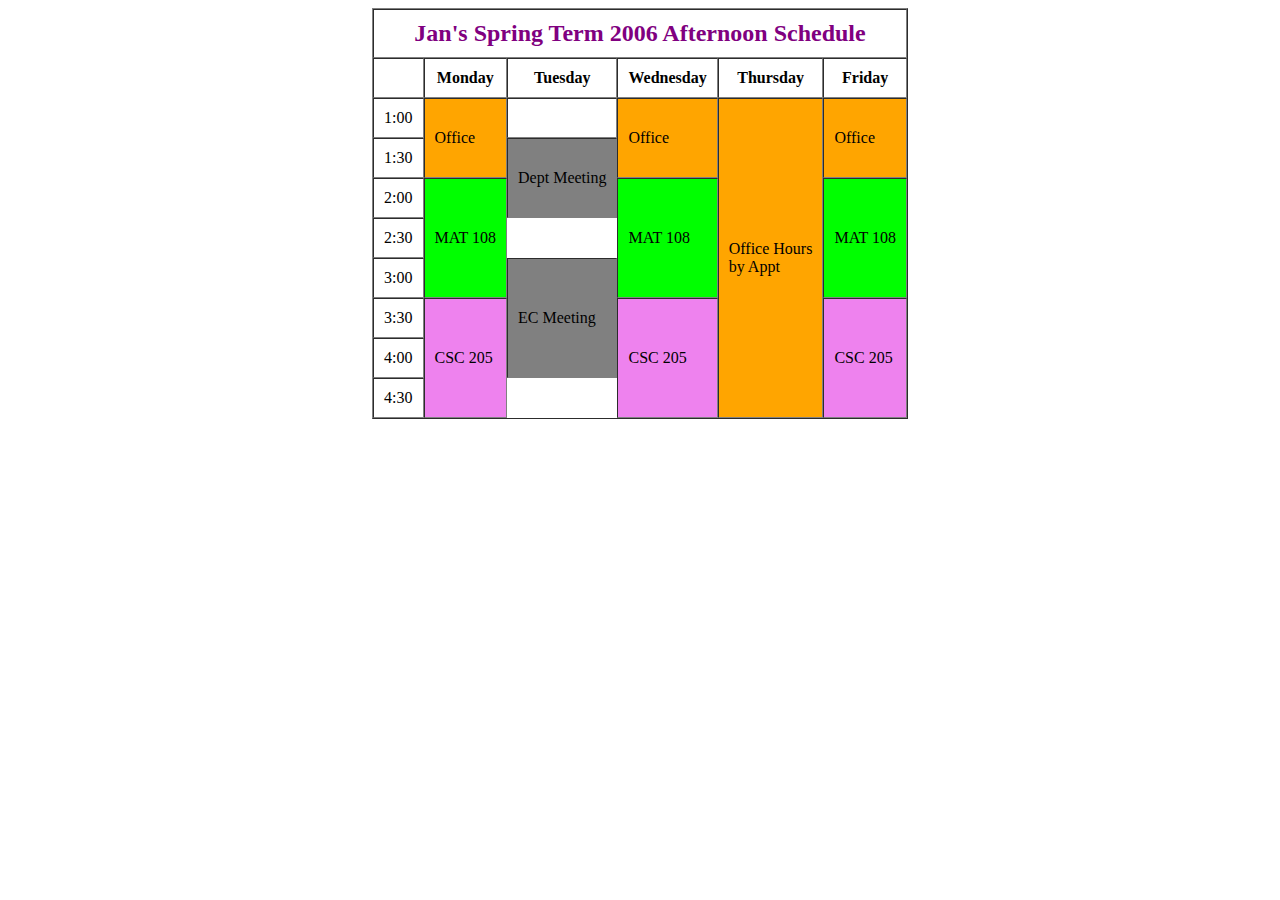
<file: Index.html>
<!DOCTYPE html>
<html>
<head>
    <title>HTML Table Assignment</title>
</head>
<body>

<table border="1" cellspacing="0" cellpadding="10" align="center">
    <tr>
        <th colspan="6" align="center">
            <font color="purple" size="5">Jan's Spring Term 2006 Afternoon Schedule</font>
        </th>
    </tr>
    <tr>
        <th></th>
        <th>Monday</th>
        <th>Tuesday</th>
        <th>Wednesday</th>
        <th>Thursday</th>
        <th>Friday</th>
    </tr>
    <tr>
        <td>1:00</td>
        <td rowspan="2" bgcolor="orange">Office</td>
        <td></td>
        <td rowspan="2" bgcolor="orange">Office</td>
        <td rowspan="8" bgcolor="orange">Office Hours<br>by Appt</td>
        <td rowspan="2" bgcolor="orange">Office</td>
    </tr>
    <tr>
        <td>1:30</td>
        <td rowspan="2" bgcolor="gray">Dept Meeting</td>
    </tr>
    <tr>
        <td>2:00</td>
        <td rowspan="3" bgcolor="lime">MAT 108</td>
        <td rowspan="3" bgcolor="lime">MAT 108</td>
        <td rowspan="3" bgcolor="lime">MAT 108</td>
    </tr>
    <tr>
        <td>2:30</td>
    </tr>
    <tr>
        <td>3:00</td>
        <!-- <td rowspan="2" bgcolor="violet">CSC 205</td> -->
        <td rowspan="3" bgcolor="gray">EC Meeting</td>
        <!-- <td rowspan="2" bgcolor="violet">CSC 205</td> -->
        <!-- <td rowspan="2" bgcolor="violet">CSC 205</td> -->
    </tr>
    <tr>
        <td>3:30</td>
        <td rowspan="3" bgcolor="violet">CSC 205</td>
        <!-- <td rowspan="3" bgcolor="gray">EC Meeting</td> -->
        <td rowspan="3" bgcolor="violet">CSC 205</td>
        <td rowspan="3" bgcolor="violet">CSC 205</td>
    </tr>
    <tr>
        <td>4:00</td>
    </tr>
    <tr>
        <td>4:30</td>
    </tr>
</table>

</body>
</html>
</file>
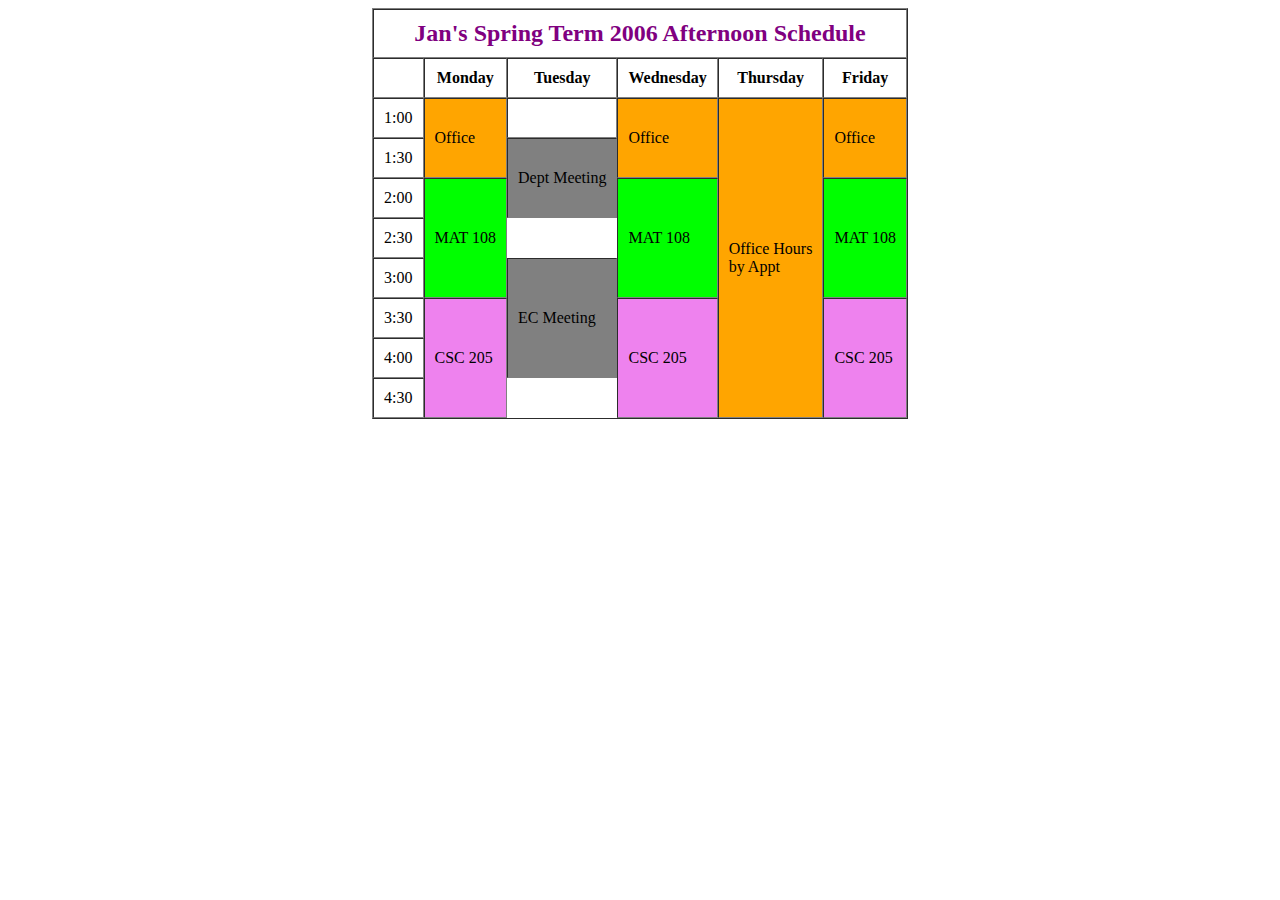
<file: Assignment2-HTML/Index.html>
<!DOCTYPE html>
<html>
<head>
    <title>HTML Table Assignment</title>
</head>
<body>

<table border="1" cellspacing="0" cellpadding="10" align="center">
    <tr>
        <th colspan="6" align="center">
            <font color="purple" size="5">Jan's Spring Term 2006 Afternoon Schedule</font>
        </th>
    </tr>
    <tr>
        <th></th>
        <th>Monday</th>
        <th>Tuesday</th>
        <th>Wednesday</th>
        <th>Thursday</th>
        <th>Friday</th>
    </tr>
    <tr>
        <td>1:00</td>
        <td rowspan="2" bgcolor="orange">Office</td>
        <td></td>
        <td rowspan="2" bgcolor="orange">Office</td>
        <td rowspan="8" bgcolor="orange">Office Hours<br>by Appt</td>
        <td rowspan="2" bgcolor="orange">Office</td>
    </tr>
    <tr>
        <td>1:30</td>
        <td rowspan="2" bgcolor="gray">Dept Meeting</td>
    </tr>
    <tr>
        <td>2:00</td>
        <td rowspan="3" bgcolor="lime">MAT 108</td>
        <td rowspan="3" bgcolor="lime">MAT 108</td>
        <td rowspan="3" bgcolor="lime">MAT 108</td>
    </tr>
    <tr>
        <td>2:30</td>
    </tr>
    <tr>
        <td>3:00</td>
        <!-- <td rowspan="2" bgcolor="violet">CSC 205</td> -->
        <td rowspan="3" bgcolor="gray">EC Meeting</td>
        <!-- <td rowspan="2" bgcolor="violet">CSC 205</td> -->
        <!-- <td rowspan="2" bgcolor="violet">CSC 205</td> -->
    </tr>
    <tr>
        <td>3:30</td>
        <td rowspan="3" bgcolor="violet">CSC 205</td>
        <!-- <td rowspan="3" bgcolor="gray">EC Meeting</td> -->
        <td rowspan="3" bgcolor="violet">CSC 205</td>
        <td rowspan="3" bgcolor="violet">CSC 205</td>
    </tr>
    <tr>
        <td>4:00</td>
    </tr>
    <tr>
        <td>4:30</td>
    </tr>
</table>

</body>
</html>
</file>
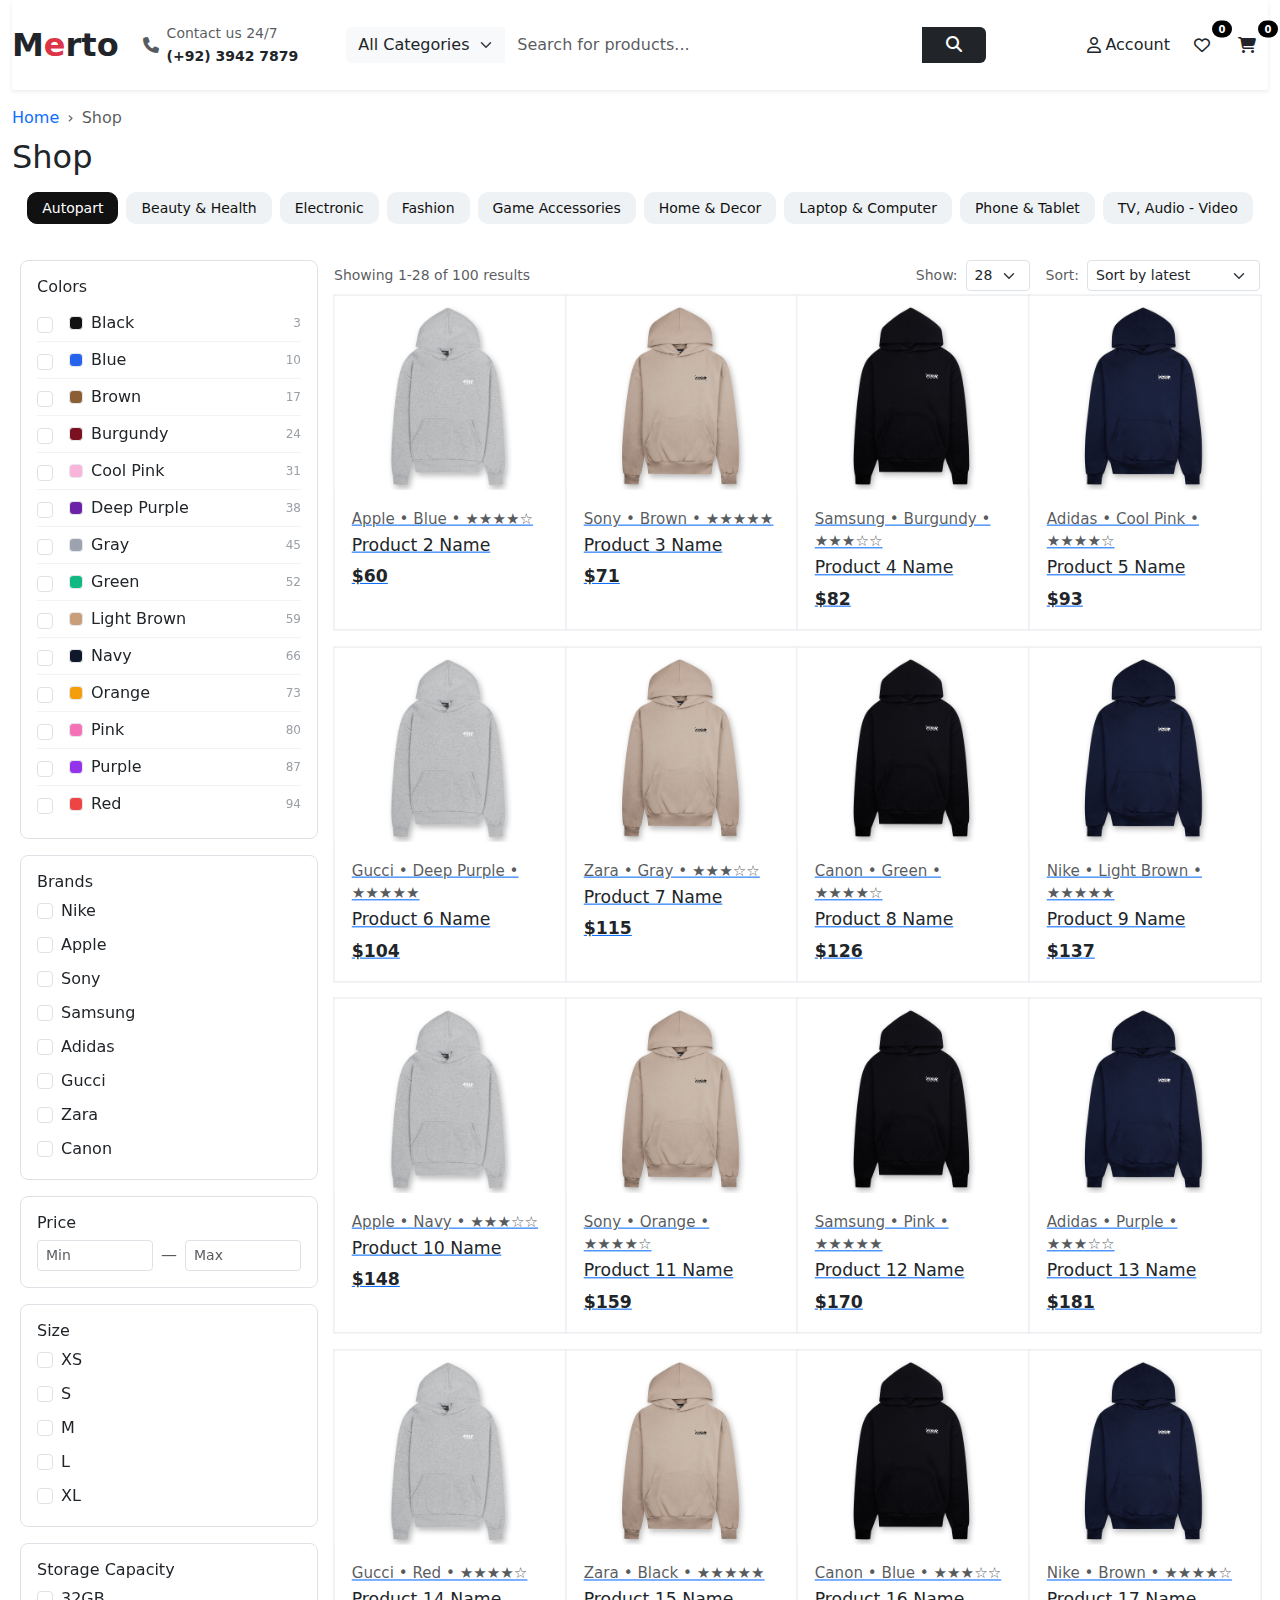
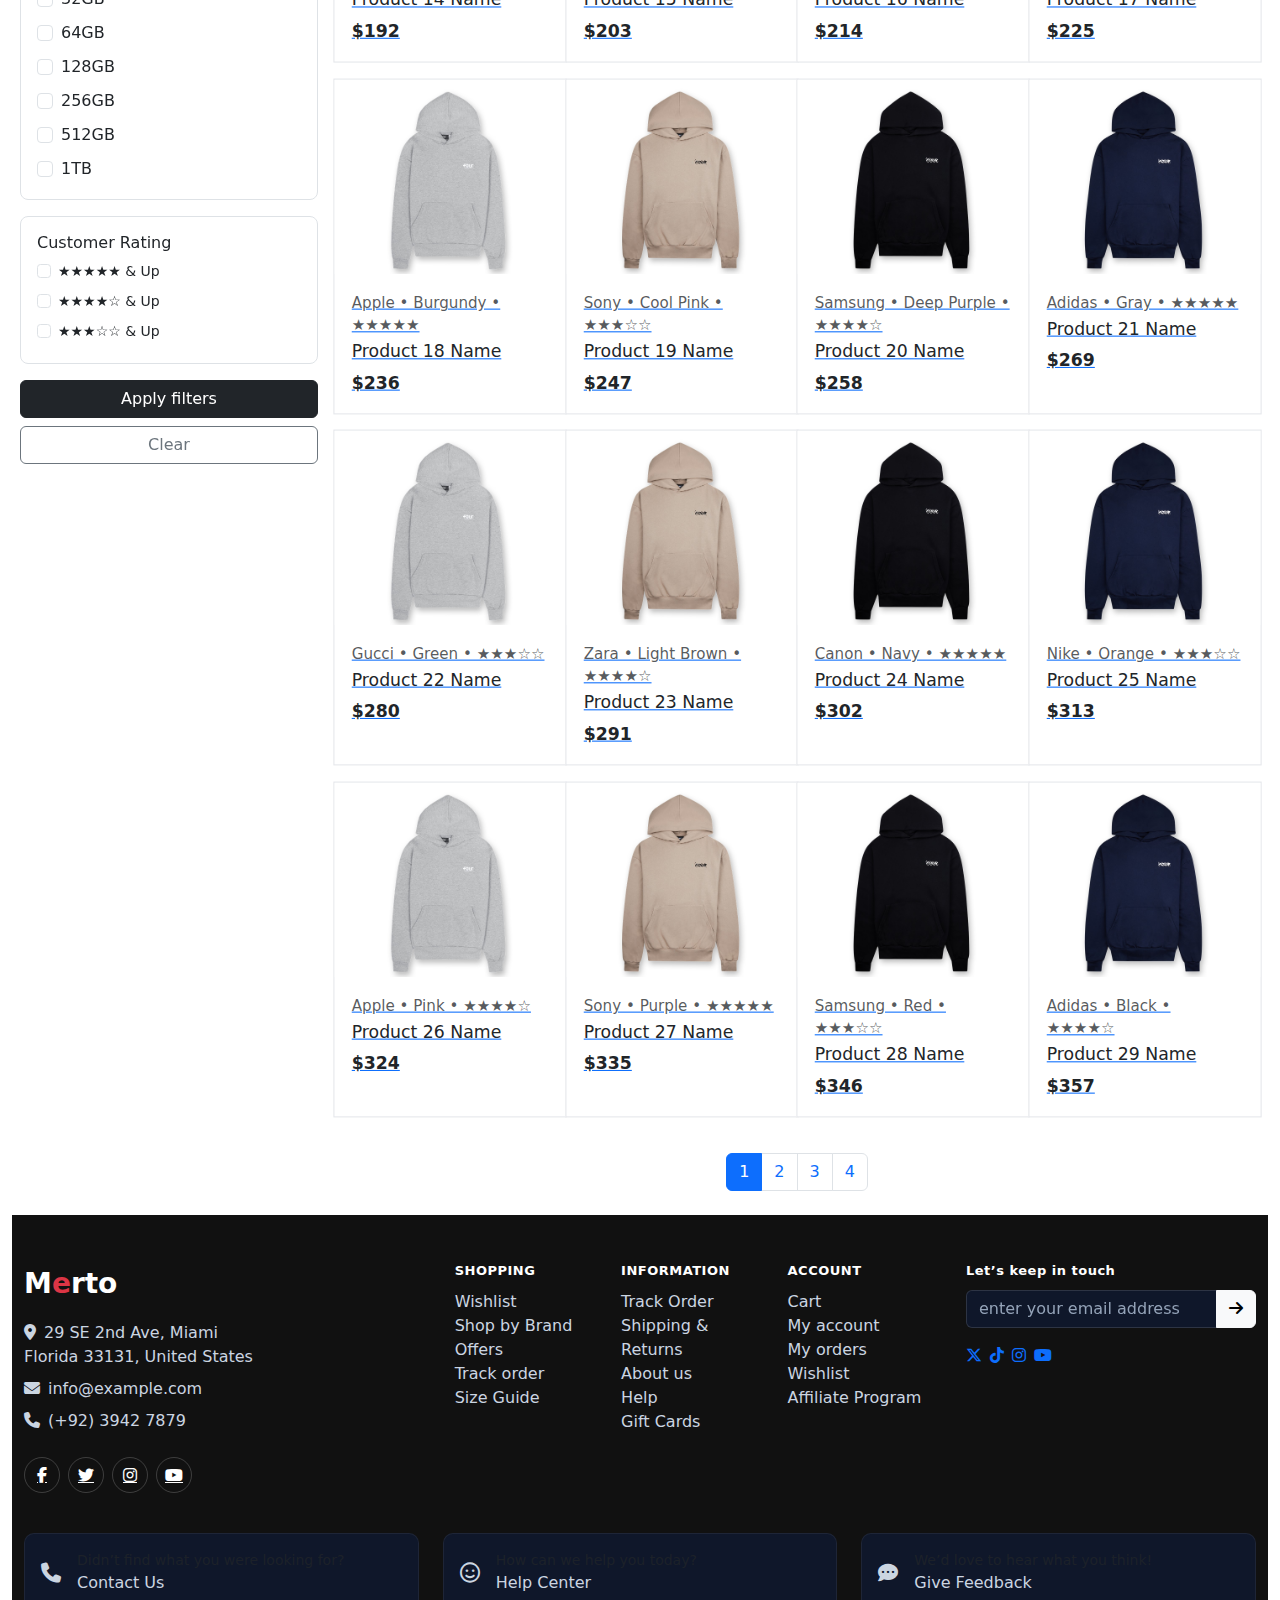
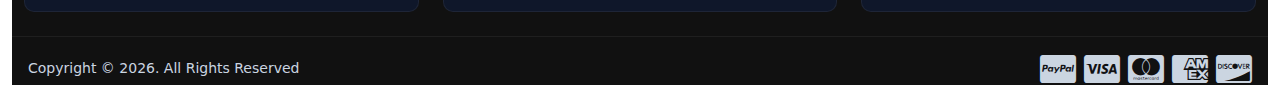
<file: Merto-Project/Shop.html>
<!DOCTYPE html>
<html lang="en">
<head>
    <meta charset="UTF-8">
    <meta name="viewport" content="width=device-width, initial-scale=1.0">
    <title>Merto — Shop</title>
    <link href="https://cdn.jsdelivr.net/npm/bootstrap@5.3.0/dist/css/bootstrap.min.css" rel="stylesheet">
    <link href="https://cdnjs.cloudflare.com/ajax/libs/font-awesome/6.5.0/css/all.min.css" rel="stylesheet">
    <link rel="stylesheet" href="css/Style.css">
    <link rel="preconnect" href="https://images.unsplash.com"/>
    <link rel="preconnect" href="https://picsum.photos"/>
    <style>
        /* Page-local fallback in case global styles change */
        .shop-card img { height: 180px; object-fit: cover; }
        .breadcrumb { --bs-breadcrumb-divider: '›'; }
    </style>
    <meta name="description" content="Shop page with filters and pagination">
</head>
<body>

    <!-- Main Navigation (same as Index) -->
    <nav class="navbar navbar-expand-lg navbar-light bg-white shadow-sm py-3">
        <div class="container">
            <a class="navbar-brand fw-bold fs-2 text-dark me-4" href="Index.html">M<span class="text-danger text-decoration-overline">e</span>rto</a>

            <a href="tel:+923942787" class="text-decoration-none text-dark d-none d-lg-flex align-items-center me-4">
                <i class="fa-solid fa-phone me-2 text-muted"></i>
                <div>
                    <small class="d-block text-muted">Contact us 24/7</small>
                    <small class="fw-bold">(+92) 3942 7879</small>
                </div>
            </a>

            <button class="navbar-toggler border-0" type="button" data-bs-toggle="collapse" data-bs-target="#navbarContent" aria-controls="navbarContent" aria-expanded="false">
                <span class="navbar-toggler-icon"></span>
            </button>

            <div class="collapse navbar-collapse" id="navbarContent">
                <div class="mx-lg-4 my-3 my-lg-0 flex-grow-1" style="max-width: 640px;">
                    <form id="headerSearchForm" class="input-group" role="search">
                        <select class="form-select bg-light border-0" style="max-width: 160px;" id="headerSearchCategory" name="category" aria-label="Select category">
                            <option value="">All Categories</option>
                            <option value="fashion">Fashion</option>
                            <option value="electronics">Electronics</option>
                            <option value="home">Home & Decor</option>
                            <option value="beauty">Beauty</option>
                        </select>
                        <input class="form-control border-0" type="search" id="headerSearchInput" name="q" placeholder="Search for products..." aria-label="Search for products">
                        <button class="btn btn-dark border-0 px-4" type="submit" aria-label="Search">
                            <i class="fa fa-search"></i>
                        </button>
                    </form>
                </div>

                <ul class="navbar-nav ms-auto gap-2 align-items-center">
                    <li class="nav-item">
                        <a href="#" class="nav-link text-dark d-flex align-items-center">
                            <i class="fa-regular fa-user me-1"></i>
                            <span class="d-none d-lg-inline">Account</span>
                        </a>
                    </li>
                    <li class="nav-item">
                        <a href="#" class="nav-link text-dark position-relative d-flex align-items-center">
                            <i class="fa-regular fa-heart"></i>
                            <span class="d-none d-lg-inline ms-1"></span>
                            <span id="wishlistCountBadge" class="position-absolute top-0 start-100 translate-middle badge rounded-pill">0</span>
                        </a>
                    </li>
                    <li class="nav-item">
                        <a href="#" class="nav-link text-dark position-relative d-flex align-items-center">
                            <i class="fa-solid fa-cart-shopping"></i>
                            <span class="d-none d-lg-inline ms-1"></span>
                            <span id="cartCountBadge" class="position-absolute top-0 start-100 translate-middle badge rounded-pill">0</span>
                        </a>
                    </li>
                </ul>
            </div>
        </div>
    </nav>

    <!-- Shop breadcrumb/header -->
    <div class="container py-3">
        <nav aria-label="breadcrumb">
            <ol class="breadcrumb mb-2">
                <li class="breadcrumb-item"><a href="Index.html" class="text-decoration-none">Home</a></li>
                <li class="breadcrumb-item active" aria-current="page">Shop</li>
            </ol>
        </nav>
        <h2 class="mb-0">Shop</h2>
        <!-- Category pills bar moved under the Shop heading -->
        <div class="shop-cat-bar mt-3" id="shopCatBar">
            <button class="shop-cat-pill active" data-cat="all">Autopart</button>
            <button class="shop-cat-pill" data-cat="beauty">Beauty & Health</button>
            <button class="shop-cat-pill" data-cat="electronic">Electronic</button>
            <button class="shop-cat-pill" data-cat="fashion">Fashion</button>
            <button class="shop-cat-pill" data-cat="games">Game Accessories</button>
            <button class="shop-cat-pill" data-cat="home">Home & Decor</button>
            <button class="shop-cat-pill" data-cat="laptop">Laptop & Computer</button>
            <button class="shop-cat-pill" data-cat="phone">Phone & Tablet</button>
            <button class="shop-cat-pill" data-cat="tv">TV, Audio - Video</button>
        </div>
    </div>

    <!-- Shop App -->
    <section class="py-2" id="shopApp">
        <div class="container">
            <div class="row g-3">
                <!-- Sidebar Filters -->
                <aside class="col-lg-3">
                    <div class="shop-sidebar position-sticky" style="top: 80px;">
                        <!-- Colors -->
                        <div class="filter-card p-3 mb-3 border rounded-3 bg-white">
                            <h6 class="mb-2">Colors</h6>
                            <ul class="color-filter list-unstyled m-0" id="filterColors"><!-- populated by JS --></ul>
                        </div>
                        <!-- Brands -->
                        <div class="filter-card p-3 mb-3 border rounded-3 bg-white">
                            <h6 class="mb-2">Brands</h6>
                            <div class="d-grid gap-2" id="filterBrands"></div>
                        </div>
                        <!-- Price -->
                        <div class="filter-card p-3 mb-3 border rounded-3 bg-white">
                            <h6 class="mb-2">Price</h6>
                            <div class="d-flex align-items-center gap-2">
                                <input type="number" class="form-control form-control-sm" id="priceMin" placeholder="Min" min="0">
                                <span class="text-muted">—</span>
                                <input type="number" class="form-control form-control-sm" id="priceMax" placeholder="Max" min="0">
                            </div>
                        </div>
                        <!-- Size -->
                        <div class="filter-card p-3 mb-3 border rounded-3 bg-white">
                            <h6 class="mb-2">Size</h6>
                            <div class="d-grid gap-2" id="filterSizes"></div>
                        </div>
                        <!-- Storage Capacity -->
                        <div class="filter-card p-3 mb-3 border rounded-3 bg-white">
                            <h6 class="mb-2">Storage Capacity</h6>
                            <div class="d-grid gap-2" id="filterStorage"></div>
                        </div>
                        <!-- Customer Rating -->
                        <div class="filter-card p-3 mb-3 border rounded-3 bg-white">
                            <h6 class="mb-2">Customer Rating</h6>
                            <div class="d-grid gap-1" id="filterRatings"></div>
                        </div>

                        <button class="btn btn-dark w-100" id="applyFiltersBtn">Apply filters</button>
                        <button class="btn btn-outline-secondary w-100 mt-2" id="clearFiltersBtn">Clear</button>
                    </div>
                </aside>

                <!-- Products area -->
                <div class="col-lg-9">
                    <div class="d-flex justify-content-between align-items-center flex-wrap gap-2 mb-3">
                        <div class="small text-muted" id="shopSummary">Showing 0 results</div>
                        <div class="d-flex align-items-center gap-2">
                            <label class="small text-muted">Show:</label>
                            <select id="perPageSelect" class="form-select form-select-sm" style="width: auto;">
                                <option value="28" selected>28</option>
                                <option value="56">56</option>
                                <option value="84">84</option>
                            </select>
                            <label class="small text-muted ms-2">Sort:</label>
                            <select id="sortSelect" class="form-select form-select-sm" style="width: auto;">
                                <option value="latest" selected>Sort by latest</option>
                                <option value="price_asc">Price: Low to High</option>
                                <option value="price_desc">Price: High to Low</option>
                                <option value="rating_desc">Rating</option>
                            </select>
                        </div>
                    </div>

                    <div class="row g-3" id="shopGrid" data-static="false">
                        <!-- Static products (28 items) -->
                        <div class="col-12 col-sm-6 col-lg-3">
                            <a href="ProductDetails.html?id=1" class="card-link">
                                <div class="card h-100 shop-card">
                                    <div class="shop-image-container">
                                        <img src="Img/fashion-1.jpg" class="shop-image" alt="Product 1">
                                        <div class="side-icons">
                                            <button class="side-icon wishlist-btn" title="Wishlist"><i class="far fa-heart"></i></button>
                                            <button class="side-icon compare-btn" title="Compare"><i class="fas fa-random"></i></button>
                                            <button class="side-icon view-btn" title="Quick View"><i class="fas fa-search"></i></button>
                                            <button class="side-icon cart-btn" title="Add to Cart"><i class="fas fa-shopping-cart"></i></button>
                                        </div>
                                    </div>
                                    <div class="card-body">
                                        <div class="small text-muted">Nike • Black • ★★★☆☆</div>
                                        <h6 class="card-title mt-1 mb-2">Product 1 Name</h6>
                                        <div class="fw-bold">$129</div>
                                    </div>
                                </div>
                            </a>
                        </div>

                        <div class="col-12 col-sm-6 col-lg-3">
                            <a href="ProductDetails.html?id=2" class="card-link">
                                <div class="card h-100 shop-card">
                                    <div class="shop-image-container">
                                        <img src="Img/fashion-2.jpg" class="shop-image" alt="Product 2">
                                        <div class="side-icons">
                                            <button class="side-icon wishlist-btn" title="Wishlist"><i class="far fa-heart"></i></button>
                                            <button class="side-icon compare-btn" title="Compare"><i class="fas fa-random"></i></button>
                                            <button class="side-icon view-btn" title="Quick View"><i class="fas fa-search"></i></button>
                                            <button class="side-icon cart-btn" title="Add to Cart"><i class="fas fa-shopping-cart"></i></button>
                                        </div>
                                    </div>
                                    <div class="card-body">
                                        <div class="small text-muted">Apple • Blue • ★★★★☆</div>
                                        <h6 class="card-title mt-1 mb-2">Product 2 Name</h6>
                                        <div class="fw-bold">$899</div>
                                    </div>
                                </div>
                            </a>
                        </div>

                        <div class="col-12 col-sm-6 col-lg-3">
                            <a href="ProductDetails.html?id=3" class="card-link">
                                <div class="card h-100 shop-card">
                                    <div class="shop-image-container">
                                        <img src="Img/fashion-3.jpg" class="shop-image" alt="Product 3">
                                        <div class="side-icons">
                                            <button class="side-icon wishlist-btn" title="Wishlist"><i class="far fa-heart"></i></button>
                                            <button class="side-icon compare-btn" title="Compare"><i class="fas fa-random"></i></button>
                                            <button class="side-icon view-btn" title="Quick View"><i class="fas fa-search"></i></button>
                                            <button class="side-icon cart-btn" title="Add to Cart"><i class="fas fa-shopping-cart"></i></button>
                                        </div>
                                    </div>
                                    <div class="card-body">
                                        <div class="small text-muted">Sony • Gray • ★★★★★</div>
                                        <h6 class="card-title mt-1 mb-2">Product 3 Name</h6>
                                        <div class="fw-bold">$499</div>
                                    </div>
                                </div>
                            </a>
                        </div>

                        <div class="col-12 col-sm-6 col-lg-3">
                            <a href="ProductDetails.html?id=4" class="card-link">
                                <div class="card h-100 shop-card">
                                    <div class="shop-image-container">
                                        <img src="Img/fashion-4.jpg" class="shop-image" alt="Product 4">
                                        <div class="side-icons">
                                            <button class="side-icon wishlist-btn" title="Wishlist"><i class="far fa-heart"></i></button>
                                            <button class="side-icon compare-btn" title="Compare"><i class="fas fa-random"></i></button>
                                            <button class="side-icon view-btn" title="Quick View"><i class="fas fa-search"></i></button>
                                            <button class="side-icon cart-btn" title="Add to Cart"><i class="fas fa-shopping-cart"></i></button>
                                        </div>
                                    </div>
                                    <div class="card-body">
                                        <div class="small text-muted">Adidas • Green • ★★★★☆</div>
                                        <h6 class="card-title mt-1 mb-2">Product 4 Name</h6>
                                        <div class="fw-bold">$159</div>
                                    </div>
                                </div>
                            </a>
                        </div>

                        <div class="col-12 col-sm-6 col-lg-3">
                            <a href="ProductDetails.html?id=5" class="card-link">
                                <div class="card h-100 shop-card">
                                    <div class="shop-image-container">
                                        <img src="Img/fashion-1.jpg" class="shop-image" alt="Product 5">
                                        <div class="side-icons">
                                            <button class="side-icon wishlist-btn" title="Wishlist"><i class="far fa-heart"></i></button>
                                            <button class="side-icon compare-btn" title="Compare"><i class="fas fa-random"></i></button>
                                            <button class="side-icon view-btn" title="Quick View"><i class="fas fa-search"></i></button>
                                            <button class="side-icon cart-btn" title="Add to Cart"><i class="fas fa-shopping-cart"></i></button>
                                        </div>
                                    </div>
                                    <div class="card-body">
                                        <div class="small text-muted">Zara • Pink • ★★★☆☆</div>
                                        <h6 class="card-title mt-1 mb-2">Product 5 Name</h6>
                                        <div class="fw-bold">$79</div>
                                    </div>
                                </div>
                            </a>
                        </div>

                        <div class="col-12 col-sm-6 col-lg-3">
                            <a href="ProductDetails.html?id=6" class="card-link">
                                <div class="card h-100 shop-card">
                                    <div class="shop-image-container">
                                        <img src="Img/fashion-2.jpg" class="shop-image" alt="Product 6">
                                        <div class="side-icons">
                                            <button class="side-icon wishlist-btn" title="Wishlist"><i class="far fa-heart"></i></button>
                                            <button class="side-icon compare-btn" title="Compare"><i class="fas fa-random"></i></button>
                                            <button class="side-icon view-btn" title="Quick View"><i class="fas fa-search"></i></button>
                                            <button class="side-icon cart-btn" title="Add to Cart"><i class="fas fa-shopping-cart"></i></button>
                                        </div>
                                    </div>
                                    <div class="card-body">
                                        <div class="small text-muted">Canon • Orange • ★★★★☆</div>
                                        <h6 class="card-title mt-1 mb-2">Product 6 Name</h6>
                                        <div class="fw-bold">$349</div>
                                    </div>
                                </div>
                            </a>
                        </div>

                        <div class="col-12 col-sm-6 col-lg-3">
                            <a href="ProductDetails.html?id=7" class="card-link">
                                <div class="card h-100 shop-card">
                                    <div class="shop-image-container">
                                        <img src="Img/fashion-3.jpg" class="shop-image" alt="Product 7">
                                        <div class="side-icons">
                                            <button class="side-icon wishlist-btn" title="Wishlist"><i class="far fa-heart"></i></button>
                                            <button class="side-icon compare-btn" title="Compare"><i class="fas fa-random"></i></button>
                                            <button class="side-icon view-btn" title="Quick View"><i class="fas fa-search"></i></button>
                                            <button class="side-icon cart-btn" title="Add to Cart"><i class="fas fa-shopping-cart"></i></button>
                                        </div>
                                    </div>
                                    <div class="card-body">
                                        <div class="small text-muted">Samsung • Purple • ★★★★★</div>
                                        <h6 class="card-title mt-1 mb-2">Product 7 Name</h6>
                                        <div class="fw-bold">$699</div>
                                    </div>
                                </div>
                            </a>
                        </div>

                        <div class="col-12 col-sm-6 col-lg-3">
                            <a href="ProductDetails.html?id=8" class="card-link">
                                <div class="card h-100 shop-card">
                                    <div class="shop-image-container">
                                        <img src="Img/fashion-4.jpg" class="shop-image" alt="Product 8">
                                        <div class="side-icons">
                                            <button class="side-icon wishlist-btn" title="Wishlist"><i class="far fa-heart"></i></button>
                                            <button class="side-icon compare-btn" title="Compare"><i class="fas fa-random"></i></button>
                                            <button class="side-icon view-btn" title="Quick View"><i class="fas fa-search"></i></button>
                                            <button class="side-icon cart-btn" title="Add to Cart"><i class="fas fa-shopping-cart"></i></button>
                                        </div>
                                    </div>
                                    <div class="card-body">
                                        <div class="small text-muted">Nike • Navy • ★★★★☆</div>
                                        <h6 class="card-title mt-1 mb-2">Product 8 Name</h6>
                                        <div class="fw-bold">$199</div>
                                    </div>
                                </div>
                            </a>
                        </div>

                        <!-- 9 - 16 -->
                        <div class="col-12 col-sm-6 col-lg-3">
                            <a href="ProductDetails.html?id=9" class="card-link">
                                <div class="card h-100 shop-card">
                                    <div class="shop-image-container">
                                        <img src="Img/fashion-1.jpg" class="shop-image" alt="Product 9">
                                        <div class="side-icons">
                                            <button class="side-icon wishlist-btn" title="Wishlist"><i class="far fa-heart"></i></button>
                                            <button class="side-icon compare-btn" title="Compare"><i class="fas fa-random"></i></button>
                                            <button class="side-icon view-btn" title="Quick View"><i class="fas fa-search"></i></button>
                                            <button class="side-icon cart-btn" title="Add to Cart"><i class="fas fa-shopping-cart"></i></button>
                                        </div>
                                    </div>
                                    <div class="card-body">
                                        <div class="small text-muted">Apple • Black • ★★★★☆</div>
                                        <h6 class="card-title mt-1 mb-2">Product 9 Name</h6>
                                        <div class="fw-bold">$899</div>
                                    </div>
                                </div>
                            </a>
                        </div>
                        <div class="col-12 col-sm-6 col-lg-3">
                            <a href="ProductDetails.html?id=10" class="card-link">
                                <div class="card h-100 shop-card">
                                    <div class="shop-image-container">
                                        <img src="Img/fashion-2.jpg" class="shop-image" alt="Product 10">
                                        <div class="side-icons">
                                            <button class="side-icon wishlist-btn" title="Wishlist"><i class="far fa-heart"></i></button>
                                            <button class="side-icon compare-btn" title="Compare"><i class="fas fa-random"></i></button>
                                            <button class="side-icon view-btn" title="Quick View"><i class="fas fa-search"></i></button>
                                            <button class="side-icon cart-btn" title="Add to Cart"><i class="fas fa-shopping-cart"></i></button>
                                        </div>
                                    </div>
                                    <div class="card-body">
                                        <div class="small text-muted">Sony • Blue • ★★★☆☆</div>
                                        <h6 class="card-title mt-1 mb-2">Product 10 Name</h6>
                                        <div class="fw-bold">$549</div>
                                    </div>
                                </div>
                            </a>
                        </div>
                        <div class="col-12 col-sm-6 col-lg-3">
                            <a href="ProductDetails.html?id=11" class="card-link">
                                <div class="card h-100 shop-card">
                                    <div class="shop-image-container">
                                        <img src="Img/fashion-3.jpg" class="shop-image" alt="Product 11">
                                        <div class="side-icons">
                                            <button class="side-icon wishlist-btn" title="Wishlist"><i class="far fa-heart"></i></button>
                                            <button class="side-icon compare-btn" title="Compare"><i class="fas fa-random"></i></button>
                                            <button class="side-icon view-btn" title="Quick View"><i class="fas fa-search"></i></button>
                                            <button class="side-icon cart-btn" title="Add to Cart"><i class="fas fa-shopping-cart"></i></button>
                                        </div>
                                    </div>
                                    <div class="card-body">
                                        <div class="small text-muted">Canon • Gray • ★★★★☆</div>
                                        <h6 class="card-title mt-1 mb-2">Product 11 Name</h6>
                                        <div class="fw-bold">$399</div>
                                    </div>
                                </div>
                            </a>
                        </div>
                        <div class="col-12 col-sm-6 col-lg-3">
                            <a href="ProductDetails.html?id=12" class="card-link">
                                <div class="card h-100 shop-card">
                                    <div class="shop-image-container">
                                        <img src="Img/fashion-4.jpg" class="shop-image" alt="Product 12">
                                        <div class="side-icons">
                                            <button class="side-icon wishlist-btn" title="Wishlist"><i class="far fa-heart"></i></button>
                                            <button class="side-icon compare-btn" title="Compare"><i class="fas fa-random"></i></button>
                                            <button class="side-icon view-btn" title="Quick View"><i class="fas fa-search"></i></button>
                                            <button class="side-icon cart-btn" title="Add to Cart"><i class="fas fa-shopping-cart"></i></button>
                                        </div>
                                    </div>
                                    <div class="card-body">
                                        <div class="small text-muted">Adidas • Green • ★★★☆☆</div>
                                        <h6 class="card-title mt-1 mb-2">Product 12 Name</h6>
                                        <div class="fw-bold">$179</div>
                                    </div>
                                </div>
                            </a>
                        </div>
                        <div class="col-12 col-sm-6 col-lg-3">
                            <a href="ProductDetails.html?id=13" class="card-link">
                                <div class="card h-100 shop-card">
                                    <div class="shop-image-container">
                                        <img src="Img/fashion-1.jpg" class="shop-image" alt="Product 13">
                                        <div class="side-icons">
                                            <button class="side-icon wishlist-btn" title="Wishlist"><i class="far fa-heart"></i></button>
                                            <button class="side-icon compare-btn" title="Compare"><i class="fas fa-random"></i></button>
                                            <button class="side-icon view-btn" title="Quick View"><i class="fas fa-search"></i></button>
                                            <button class="side-icon cart-btn" title="Add to Cart"><i class="fas fa-shopping-cart"></i></button>
                                        </div>
                                    </div>
                                    <div class="card-body">
                                        <div class="small text-muted">Zara • Pink • ★★★★☆</div>
                                        <h6 class="card-title mt-1 mb-2">Product 13 Name</h6>
                                        <div class="fw-bold">$89</div>
                                    </div>
                                </div>
                            </a>
                        </div>
                        <div class="col-12 col-sm-6 col-lg-3">
                            <a href="ProductDetails.html?id=14" class="card-link">
                                <div class="card h-100 shop-card">
                                    <div class="shop-image-container">
                                        <img src="Img/fashion-2.jpg" class="shop-image" alt="Product 14">
                                        <div class="side-icons">
                                            <button class="side-icon wishlist-btn" title="Wishlist"><i class="far fa-heart"></i></button>
                                            <button class="side-icon compare-btn" title="Compare"><i class="fas fa-random"></i></button>
                                            <button class="side-icon view-btn" title="Quick View"><i class="fas fa-search"></i></button>
                                            <button class="side-icon cart-btn" title="Add to Cart"><i class="fas fa-shopping-cart"></i></button>
                                        </div>
                                    </div>
                                    <div class="card-body">
                                        <div class="small text-muted">Samsung • Navy • ★★★★★</div>
                                        <h6 class="card-title mt-1 mb-2">Product 14 Name</h6>
                                        <div class="fw-bold">$649</div>
                                    </div>
                                </div>
                            </a>
                        </div>
                        <div class="col-12 col-sm-6 col-lg-3">
                            <a href="ProductDetails.html?id=15" class="card-link">
                                <div class="card h-100 shop-card">
                                    <div class="shop-image-container">
                                        <img src="Img/fashion-3.jpg" class="shop-image" alt="Product 15">
                                        <div class="side-icons">
                                            <button class="side-icon wishlist-btn" title="Wishlist"><i class="far fa-heart"></i></button>
                                            <button class="side-icon compare-btn" title="Compare"><i class="fas fa-random"></i></button>
                                            <button class="side-icon view-btn" title="Quick View"><i class="fas fa-search"></i></button>
                                            <button class="side-icon cart-btn" title="Add to Cart"><i class="fas fa-shopping-cart"></i></button>
                                        </div>
                                    </div>
                                    <div class="card-body">
                                        <div class="small text-muted">Nike • Gray • ★★★★☆</div>
                                        <h6 class="card-title mt-1 mb-2">Product 15 Name</h6>
                                        <div class="fw-bold">$129</div>
                                    </div>
                                </div>
                            </a>
                        </div>
                        <div class="col-12 col-sm-6 col-lg-3">
                            <a href="ProductDetails.html?id=16" class="card-link">
                                <div class="card h-100 shop-card">
                                    <div class="shop-image-container">
                                        <img src="Img/fashion-4.jpg" class="shop-image" alt="Product 16">
                                        <div class="side-icons">
                                            <button class="side-icon wishlist-btn" title="Wishlist"><i class="far fa-heart"></i></button>
                                            <button class="side-icon compare-btn" title="Compare"><i class="fas fa-random"></i></button>
                                            <button class="side-icon view-btn" title="Quick View"><i class="fas fa-search"></i></button>
                                            <button class="side-icon cart-btn" title="Add to Cart"><i class="fas fa-shopping-cart"></i></button>
                                        </div>
                                    </div>
                                    <div class="card-body">
                                        <div class="small text-muted">Apple • Green • ★★★☆☆</div>
                                        <h6 class="card-title mt-1 mb-2">Product 16 Name</h6>
                                        <div class="fw-bold">$999</div>
                                    </div>
                                </div>
                            </a>
                        </div>

                        <!-- 17 - 24 -->
                        <div class="col-12 col-sm-6 col-lg-3">
                            <a href="ProductDetails.html?id=17" class="card-link">
                                <div class="card h-100 shop-card">
                                    <div class="shop-image-container">
                                        <img src="Img/fashion-1.jpg" class="shop-image" alt="Product 17">
                                        <div class="side-icons">
                                            <button class="side-icon wishlist-btn" title="Wishlist"><i class="far fa-heart"></i></button>
                                            <button class="side-icon compare-btn" title="Compare"><i class="fas fa-random"></i></button>
                                            <button class="side-icon view-btn" title="Quick View"><i class="fas fa-search"></i></button>
                                            <button class="side-icon cart-btn" title="Add to Cart"><i class="fas fa-shopping-cart"></i></button>
                                        </div>
                                    </div>
                                    <div class="card-body">
                                        <div class="small text-muted">Sony • Black • ★★★★☆</div>
                                        <h6 class="card-title mt-1 mb-2">Product 17 Name</h6>
                                        <div class="fw-bold">$459</div>
                                    </div>
                                </div>
                            </a>
                        </div>
                        <div class="col-12 col-sm-6 col-lg-3">
                            <a href="ProductDetails.html?id=18" class="card-link">
                                <div class="card h-100 shop-card">
                                    <div class="shop-image-container">
                                        <img src="Img/fashion-2.jpg" class="shop-image" alt="Product 18">
                                        <div class="side-icons">
                                            <button class="side-icon wishlist-btn" title="Wishlist"><i class="far fa-heart"></i></button>
                                            <button class="side-icon compare-btn" title="Compare"><i class="fas fa-random"></i></button>
                                            <button class="side-icon view-btn" title="Quick View"><i class="fas fa-search"></i></button>
                                            <button class="side-icon cart-btn" title="Add to Cart"><i class="fas fa-shopping-cart"></i></button>
                                        </div>
                                    </div>
                                    <div class="card-body">
                                        <div class="small text-muted">Canon • Blue • ★★★☆☆</div>
                                        <h6 class="card-title mt-1 mb-2">Product 18 Name</h6>
                                        <div class="fw-bold">$379</div>
                                    </div>
                                </div>
                            </a>
                        </div>
                        <div class="col-12 col-sm-6 col-lg-3">
                            <a href="ProductDetails.html?id=19" class="card-link">
                                <div class="card h-100 shop-card">
                                    <div class="shop-image-container">
                                        <img src="Img/fashion-3.jpg" class="shop-image" alt="Product 19">
                                        <div class="side-icons">
                                            <button class="side-icon wishlist-btn" title="Wishlist"><i class="far fa-heart"></i></button>
                                            <button class="side-icon compare-btn" title="Compare"><i class="fas fa-random"></i></button>
                                            <button class="side-icon view-btn" title="Quick View"><i class="fas fa-search"></i></button>
                                            <button class="side-icon cart-btn" title="Add to Cart"><i class="fas fa-shopping-cart"></i></button>
                                        </div>
                                    </div>
                                    <div class="card-body">
                                        <div class="small text-muted">Adidas • Gray • ★★★★☆</div>
                                        <h6 class="card-title mt-1 mb-2">Product 19 Name</h6>
                                        <div class="fw-bold">$169</div>
                                    </div>
                                </div>
                            </a>
                        </div>
                        <div class="col-12 col-sm-6 col-lg-3">
                            <a href="ProductDetails.html?id=20" class="card-link">
                                <div class="card h-100 shop-card">
                                    <div class="shop-image-container">
                                        <img src="Img/fashion-4.jpg" class="shop-image" alt="Product 20">
                                        <div class="side-icons">
                                            <button class="side-icon wishlist-btn" title="Wishlist"><i class="far fa-heart"></i></button>
                                            <button class="side-icon compare-btn" title="Compare"><i class="fas fa-random"></i></button>
                                            <button class="side-icon view-btn" title="Quick View"><i class="fas fa-search"></i></button>
                                            <button class="side-icon cart-btn" title="Add to Cart"><i class="fas fa-shopping-cart"></i></button>
                                        </div>
                                    </div>
                                    <div class="card-body">
                                        <div class="small text-muted">Zara • Green • ★★★☆☆</div>
                                        <h6 class="card-title mt-1 mb-2">Product 20 Name</h6>
                                        <div class="fw-bold">$99</div>
                                    </div>
                                </div>
                            </a>
                        </div>
                        <div class="col-12 col-sm-6 col-lg-3">
                            <a href="ProductDetails.html?id=21" class="card-link">
                                <div class="card h-100 shop-card">
                                    <div class="shop-image-container">
                                        <img src="Img/fashion-1.jpg" class="shop-image" alt="Product 21">
                                        <div class="side-icons">
                                            <button class="side-icon wishlist-btn" title="Wishlist"><i class="far fa-heart"></i></button>
                                            <button class="side-icon compare-btn" title="Compare"><i class="fas fa-random"></i></button>
                                            <button class="side-icon view-btn" title="Quick View"><i class="fas fa-search"></i></button>
                                            <button class="side-icon cart-btn" title="Add to Cart"><i class="fas fa-shopping-cart"></i></button>
                                        </div>
                                    </div>
                                    <div class="card-body">
                                        <div class="small text-muted">Samsung • Pink • ★★★★★</div>
                                        <h6 class="card-title mt-1 mb-2">Product 21 Name</h6>
                                        <div class="fw-bold">$799</div>
                                    </div>
                                </div>
                            </a>
                        </div>
                        <div class="col-12 col-sm-6 col-lg-3">
                            <a href="ProductDetails.html?id=22" class="card-link">
                                <div class="card h-100 shop-card">
                                    <div class="shop-image-container">
                                        <img src="Img/fashion-2.jpg" class="shop-image" alt="Product 22">
                                        <div class="side-icons">
                                            <button class="side-icon wishlist-btn" title="Wishlist"><i class="far fa-heart"></i></button>
                                            <button class="side-icon compare-btn" title="Compare"><i class="fas fa-random"></i></button>
                                            <button class="side-icon view-btn" title="Quick View"><i class="fas fa-search"></i></button>
                                            <button class="side-icon cart-btn" title="Add to Cart"><i class="fas fa-shopping-cart"></i></button>
                                        </div>
                                    </div>
                                    <div class="card-body">
                                        <div class="small text-muted">Nike • Orange • ★★★★☆</div>
                                        <h6 class="card-title mt-1 mb-2">Product 22 Name</h6>
                                        <div class="fw-bold">$139</div>
                                    </div>
                                </div>
                            </a>
                        </div>
                        <div class="col-12 col-sm-6 col-lg-3">
                            <a href="ProductDetails.html?id=23" class="card-link">
                                <div class="card h-100 shop-card">
                                    <div class="shop-image-container">
                                        <img src="Img/fashion-3.jpg" class="shop-image" alt="Product 23">
                                        <div class="side-icons">
                                            <button class="side-icon wishlist-btn" title="Wishlist"><i class="far fa-heart"></i></button>
                                            <button class="side-icon compare-btn" title="Compare"><i class="fas fa-random"></i></button>
                                            <button class="side-icon view-btn" title="Quick View"><i class="fas fa-search"></i></button>
                                            <button class="side-icon cart-btn" title="Add to Cart"><i class="fas fa-shopping-cart"></i></button>
                                        </div>
                                    </div>
                                    <div class="card-body">
                                        <div class="small text-muted">Apple • Purple • ★★★☆☆</div>
                                        <h6 class="card-title mt-1 mb-2">Product 23 Name</h6>
                                        <div class="fw-bold">$1099</div>
                                    </div>
                                </div>
                            </a>
                        </div>
                        <div class="col-12 col-sm-6 col-lg-3">
                            <a href="ProductDetails.html?id=24" class="card-link">
                                <div class="card h-100 shop-card">
                                    <div class="shop-image-container">
                                        <img src="Img/fashion-4.jpg" class="shop-image" alt="Product 24">
                                        <div class="side-icons">
                                            <button class="side-icon wishlist-btn" title="Wishlist"><i class="far fa-heart"></i></button>
                                            <button class="side-icon compare-btn" title="Compare"><i class="fas fa-random"></i></button>
                                            <button class="side-icon view-btn" title="Quick View"><i class="fas fa-search"></i></button>
                                            <button class="side-icon cart-btn" title="Add to Cart"><i class="fas fa-shopping-cart"></i></button>
                                        </div>
                                    </div>
                                    <div class="card-body">
                                        <div class="small text-muted">Sony • Green • ★★★★☆</div>
                                        <h6 class="card-title mt-1 mb-2">Product 24 Name</h6>
                                        <div class="fw-bold">$579</div>
                                    </div>
                                </div>
                            </a>
                        </div>

                        <!-- 25 - 28 -->
                        <div class="col-12 col-sm-6 col-lg-3">
                            <a href="ProductDetails.html?id=25" class="card-link">
                                <div class="card h-100 shop-card">
                                    <div class="shop-image-container">
                                        <img src="Img/fashion-1.jpg" class="shop-image" alt="Product 25">
                                        <div class="side-icons">
                                            <button class="side-icon wishlist-btn" title="Wishlist"><i class="far fa-heart"></i></button>
                                            <button class="side-icon compare-btn" title="Compare"><i class="fas fa-random"></i></button>
                                            <button class="side-icon view-btn" title="Quick View"><i class="fas fa-search"></i></button>
                                            <button class="side-icon cart-btn" title="Add to Cart"><i class="fas fa-shopping-cart"></i></button>
                                        </div>
                                    </div>
                                    <div class="card-body">
                                        <div class="small text-muted">Canon • Black • ★★★☆☆</div>
                                        <h6 class="card-title mt-1 mb-2">Product 25 Name</h6>
                                        <div class="fw-bold">$329</div>
                                    </div>
                                </div>
                            </a>
                        </div>
                        <div class="col-12 col-sm-6 col-lg-3">
                            <a href="ProductDetails.html?id=26" class="card-link">
                                <div class="card h-100 shop-card">
                                    <div class="shop-image-container">
                                        <img src="Img/fashion-2.jpg" class="shop-image" alt="Product 26">
                                        <div class="side-icons">
                                            <button class="side-icon wishlist-btn" title="Wishlist"><i class="far fa-heart"></i></button>
                                            <button class="side-icon compare-btn" title="Compare"><i class="fas fa-random"></i></button>
                                            <button class="side-icon view-btn" title="Quick View"><i class="fas fa-search"></i></button>
                                            <button class="side-icon cart-btn" title="Add to Cart"><i class="fas fa-shopping-cart"></i></button>
                                        </div>
                                    </div>
                                    <div class="card-body">
                                        <div class="small text-muted">Adidas • Blue • ★★★★☆</div>
                                        <h6 class="card-title mt-1 mb-2">Product 26 Name</h6>
                                        <div class="fw-bold">$149</div>
                                    </div>
                                </div>
                            </a>
                        </div>
                        <div class="col-12 col-sm-6 col-lg-3">
                            <a href="ProductDetails.html?id=27" class="card-link">
                                <div class="card h-100 shop-card">
                                    <div class="shop-image-container">
                                        <img src="Img/fashion-3.jpg" class="shop-image" alt="Product 27">
                                        <div class="side-icons">
                                            <button class="side-icon wishlist-btn" title="Wishlist"><i class="far fa-heart"></i></button>
                                            <button class="side-icon compare-btn" title="Compare"><i class="fas fa-random"></i></button>
                                            <button class="side-icon view-btn" title="Quick View"><i class="fas fa-search"></i></button>
                                            <button class="side-icon cart-btn" title="Add to Cart"><i class="fas fa-shopping-cart"></i></button>
                                        </div>
                                    </div>
                                    <div class="card-body">
                                        <div class="small text-muted">Zara • Gray • ★★★☆☆</div>
                                        <h6 class="card-title mt-1 mb-2">Product 27 Name</h6>
                                        <div class="fw-bold">$99</div>
                                    </div>
                                </div>
                            </a>
                        </div>
                        <div class="col-12 col-sm-6 col-lg-3">
                            <a href="ProductDetails.html?id=28" class="card-link">
                                <div class="card h-100 shop-card">
                                    <div class="shop-image-container">
                                        <img src="Img/fashion-4.jpg" class="shop-image" alt="Product 28">
                                        <div class="side-icons">
                                            <button class="side-icon wishlist-btn" title="Wishlist"><i class="far fa-heart"></i></button>
                                            <button class="side-icon compare-btn" title="Compare"><i class="fas fa-random"></i></button>
                                            <button class="side-icon view-btn" title="Quick View"><i class="fas fa-search"></i></button>
                                            <button class="side-icon cart-btn" title="Add to Cart"><i class="fas fa-shopping-cart"></i></button>
                                        </div>
                                    </div>
                                    <div class="card-body">
                                        <div class="small text-muted">Samsung • Green • ★★★★☆</div>
                                        <h6 class="card-title mt-1 mb-2">Product 28 Name</h6>
                                        <div class="fw-bold">$739</div>
                                    </div>
                                </div>
                            </a>
                        </div>
                    </div>

                    <nav class="mt-4" aria-label="Shop pagination">
                        <ul class="pagination justify-content-center" id="shopPagination"></ul>
                    </nav>
                </div>
            </div>
        </div>
    </section>

    <!-- Footer (same as Index) -->
    <footer class="footer-dark pt-5">
        <div class="container-fluid px-0">
            <div class="row g-4 align-items-start">
                <div class="col-lg-4">
                    <a class="navbar-brand fw-bold fs-3 text-white" href="#">M<span class="text-danger text-decoration-overline">e</span>rto</a>
                    <ul class="list-unstyled mt-3 mb-4 footer-contact">
                        <li><i class="fa-solid fa-location-dot me-2"></i>29 SE 2nd Ave, Miami<br>Florida 33131, United States</li>
                        <li><i class="fa-solid fa-envelope me-2"></i>info@example.com</li>
                        <li><i class="fa-solid fa-phone me-2"></i>(+92) 3942 7879</li>
                    </ul>
                    <div class="footer-social d-flex align-items-center gap-2">
                        <a href="#" aria-label="facebook"><i class="fab fa-facebook-f"></i></a>
                        <a href="#" aria-label="twitter"><i class="fab fa-twitter"></i></a>
                        <a href="#" aria-label="instagram"><i class="fab fa-instagram"></i></a>
                        <a href="#" aria-label="youtube"><i class="fab fa-youtube"></i></a>
                    </div>
                </div>
                <div class="col-lg-5">
                    <div class="row g-4">
                        <div class="col-4">
                            <h6 class="footer-title">SHOPPING</h6>
                            <ul class="list-unstyled">
                                <li><a class="footer-link" href="#">Wishlist</a></li>
                                <li><a class="footer-link" href="#">Shop by Brand</a></li>
                                <li><a class="footer-link" href="#">Offers</a></li>
                                <li><a class="footer-link" href="#">Track order</a></li>
                                <li><a class="footer-link" href="#">Size Guide</a></li>
                            </ul>
                        </div>
                        <div class="col-4">
                            <h6 class="footer-title">INFORMATION</h6>
                            <ul class="list-unstyled">
                                <li><a class="footer-link" href="#">Track Order</a></li>
                                <li><a class="footer-link" href="#">Shipping & Returns</a></li>
                                <li><a class="footer-link" href="#">About us</a></li>
                                <li><a class="footer-link" href="#">Help</a></li>
                                <li><a class="footer-link" href="#">Gift Cards</a></li>
                            </ul>
                        </div>
                        <div class="col-4">
                            <h6 class="footer-title">ACCOUNT</h6>
                            <ul class="list-unstyled">
                                <li><a class="footer-link" href="#">Cart</a></li>
                                <li><a class="footer-link" href="#">My account</a></li>
                                <li><a class="footer-link" href="#">My orders</a></li>
                                <li><a class="footer-link" href="#">Wishlist</a></li>
                                <li><a class="footer-link" href="#">Affiliate Program</a></li>
                            </ul>
                        </div>
                    </div>
                </div>
                <div class="col-lg-3">
                    <h6 class="footer-title">Let’s keep in touch</h6>
                    <div class="input-group mb-3">
                        <input type="email" class="form-control footer-input" placeholder="enter your email address" aria-label="email">
                        <button class="btn btn-light" type="button"><i class="fa-solid fa-arrow-right"></i></button>
                    </div>
                    <div class="d-flex align-items-center gap-2 footer-social-sm">
                        <a href="#" aria-label="social"><i class="fa-brands fa-x-twitter"></i></a>
                        <a href="#" aria-label="social"><i class="fa-brands fa-tiktok"></i></a>
                        <a href="#" aria-label="social"><i class="fa-brands fa-instagram"></i></a>
                        <a href="#" aria-label="social"><i class="fa-brands fa-youtube"></i></a>
                    </div>
                </div>
            </div>

            <div class="footer-info-cards row g-3 mt-4">
                <div class="col-lg-4">
                    <div class="info-card d-flex align-items-center p-3">
                        <i class="fa-solid fa-phone fa-lg me-3"></i>
                        <div>
                            <div class="small text-muted">Didn’t find what you were looking for?</div>
                            <a href="#" class="footer-link">Contact Us</a>
                        </div>
                    </div>
                </div>
                <div class="col-lg-4">
                    <div class="info-card d-flex align-items-center p-3">
                        <i class="fa-regular fa-face-smile fa-lg me-3"></i>
                        <div>
                            <div class="small text-muted">How can we help you today?</div>
                            <a href="#" class="footer-link">Help Center</a>
                        </div>
                    </div>
                </div>
                <div class="col-lg-4">
                    <div class="info-card d-flex align-items-center p-3">
                        <i class="fa-solid fa-comment-dots fa-lg me-3"></i>
                        <div>
                            <div class="small text-muted">We’d love to hear what you think!</div>
                            <a href="#" class="footer-link">Give Feedback</a>
                        </div>
                    </div>
                </div>
            </div>

            <div class="footer-bottom d-flex justify-content-between align-items-center flex-wrap mt-4 pt-3">
                <div class="small">Copyright © <span id="yearNow"></span>. All Rights Reserved</div>
                <div class="d-flex align-items-center gap-2 footer-payments">
                    <i class="fab fa-cc-paypal fa-2x"></i>
                    <i class="fab fa-cc-visa fa-2x"></i>
                    <i class="fab fa-cc-mastercard fa-2x"></i>
                    <i class="fab fa-cc-amex fa-2x"></i>
                    <i class="fab fa-cc-discover fa-2x"></i>
                </div>
            </div>
        </div>
    </footer>

    <button id="backToTop" class="back-to-top" aria-label="Back to Top">
        <i class="fa-solid fa-arrow-up"></i>
    </button>

    <script src="https://cdn.jsdelivr.net/npm/bootstrap@5.3.0/dist/js/bootstrap.bundle.min.js"></script>
    <script src="Script.js" defer></script>
</body>
</html>
</file>
<file: Merto-Project/css/Style.css>
.small-card {
    background-color: #f5f5f5; /* لون فاتح */
}

.small-card1{
    background-color: #e0e0e0; /* لون أغمق قليلاً */
}

.bg-teal{
    background-color: #008080; /* لون أخضر مزرق */
}

/* Topbar */
.topbar { font-size: 13px; }

/* Mega menu */
.mega-menu .dropdown-item {
    padding: 0.25rem 0;
}
.mega-menu h6 { color: #111; }
.mega-menu {
    min-width: 200px;
    padding: 0.5rem 0;
}
.mega-menu .dropdown-item:hover {
    background-color: #f8f9fa;
    color: #007bff;
}

/* Page overlay when mega-menu is open */
.nav-overlay {
    position: fixed;
    top: 0; left: 0; right: 0; bottom: 0;
    background: rgba(0,0,0,0.45);
    opacity: 0;
    pointer-events: none;
    transition: opacity .2s ease;
    z-index: 900;
}
.nav-overlay.show { opacity: 1; pointer-events: auto; }

.category-item {
    text-align: center;
    cursor: pointer;
}

.category-item .circle {
    width: 120px;
    height: 120px;
    background-color: #f5f7fa;
    border-radius: 50%;
    display: flex;
    align-items: center;
    justify-content: center;
    margin: 0 auto 10px;
    transition: all 0.3s ease;
}

.category-item .circle img {
    max-width: 70%;
    transition: transform 0.3s ease;
}

/* Circle overlay + arrow on hover */
.category-item .circle { position: relative; }
.category-item .circle::before,
.category-item .circle::after {
    content: '';
    position: absolute;
    inset: 0;
    border-radius: 50%;
    opacity: 0;
    transition: opacity .25s ease, transform .25s ease;
}
.category-item .circle::before { background: rgba(0,0,0,0.35); }
.category-item .circle::after {
    content: '\2192';
    display: flex;
    align-items: center;
    justify-content: center;
    color: #fff;
    font-size: 28px;
    transform: scale(0.9);
}
.category-item:hover .circle::before,
.category-item:hover .circle::after { opacity: 1; transform: scale(1); }

.category-item:hover .circle {
    background-color: white;
    box-shadow: 0 4px 15px rgba(0,0,0,0.1);
    transform: scale(1.05);
}

.category-item:hover .circle img {
    transform: scale(1.1);
}

.category-item p {
    margin: 0;
    font-weight: 500;
    font-size: 14px;
}

.category-item {
    margin: 0 40px; 
}

/* Price tag used on side card */
.price-tag {
    position: absolute;
    bottom: 12px;
    left: 12px;
    background: #000;
    color: #fff;
    font-weight: 700;
    padding: 4px 10px;
    border-radius: 20px;
    font-size: 14px;
}

.coupon-banner {
    border: 1px solid #00000020;
    padding: 15px 20px;
    border-radius: 8px;
    font-size: 16px;
    /* background: linear-gradient(135deg, #f8f9fa 0%, #e9ecef 100%); */
}
.coupon-banner strong {
    font-weight: 600;
}
.coupon-banner .highlight {
    color: red;
    font-weight: bold;
    font-size: 18px;
}

/* Inline coupon text smaller and single line */
.coupon-inline { font-size: 0.9rem; white-space: nowrap; }
.coupon-inline .highlight { font-size: 0.95rem; }

.flash-deals {
    background-color: #f8f9fa;
    padding: 2rem 0;
}

.flash-deals-title {
    font-size: 2rem;
    font-weight: bold;
    color: #333;
    margin-bottom: 0;
}

/* Countdown Timer */
.countdown-timer {
    display: flex;
    align-items: center;
    font-size: 0.9rem;
    color: #666;
}

.timer-box {
    background-color: #000;
    color: white;
    padding: 0.5rem 0.8rem;
    border-radius: 0.25rem;
    margin: 0 0.2rem;
    font-weight: bold;
    min-width: 40px;
    text-align: center;
}

.timer-separator {
    color: #000;
    font-weight: bold;
    margin: 0 0.2rem;
}

.see-all-link {
    color: #007bff;
    text-decoration: none;
    font-weight: 500;
}

.see-all-link:hover {
    text-decoration: underline;
}

/* Products Container */
.products-container {
    position: relative;
    overflow-x: auto;
    overflow-y: hidden;
    -ms-overflow-style: none;  /* IE and Edge */
    scrollbar-width: none;     /* Firefox */
    scroll-behavior: smooth;
}
.products-container::-webkit-scrollbar { /* Chrome, Safari */
    display: none;
}

/* Product Card */
.product-card {
    background: white;
    border-radius: 0.75rem; /* Slightly larger border-radius */
    overflow: hidden;
    box-shadow: 0 4px 12px rgba(0, 0, 0, 0.1);
    transition: all 0.3s ease;
    height: 100%;
    min-height: 400px; /* Increased min-height for larger cards */
    display: flex;
    flex-direction: column;
}

.product-card:hover {
    transform: translateY(-8px);
    box-shadow: 0 12px 30px rgba(0, 0, 0, 0.15);
}

/* Product Image Container */
.product-image-container {
    position: relative;
    overflow: hidden;
    height: 250px; /* Increased height for larger images */
    background-color: #f8f9fa;
}

.product-image {
    width: 100%;
    height: 100%;
    object-fit: cover; /* Ensures images scale uniformly */
    transition: transform 0.3s ease;
}

.product-card:hover .product-image {
    transform: scale(1.1); /* Slightly larger zoom effect */
}

/* Discount Badge */
.discount-badge {
    position: absolute;
    top: 0.75rem;
    left: 0.75rem;
    background-color: #dc3545;
    color: white;
    padding: 0.35rem 0.75rem;
    border-radius: 0.3rem;
    font-size: 0.85rem; /* Slightly larger font */
    font-weight: bold;
    z-index: 5;
}

/* Product Actions */
.product-actions {
    position: absolute;
    top: 0.75rem;
    right: 0.75rem;
    display: flex;
    flex-direction: column;
    gap: 0.75rem;
    opacity: 0;
    transform: translateX(30px);
    transition: all 0.3s ease;
}

.product-card:hover .product-actions {
    opacity: 1;
    transform: translateX(0);
}

.action-btn {
    background-color: rgba(255, 255, 255, 0.9);
    border: 1px solid #ddd;
    border-radius: 50%;
    width: 40px; /* Slightly larger buttons */
    height: 40px;
    display: flex;
    align-items: center;
    justify-content: center;
    cursor: pointer;
    transition: all 0.3s ease;
    color: #666;
    font-size: 1rem; /* Larger icons */
}

.action-btn:hover {
    background-color: #007bff;
    color: white;
    border-color: #007bff;
    transform: scale(1.15);
}

.wishlist-btn:hover {
    background-color: #dc3545;
    border-color: #dc3545;
}

.compare-btn:hover {
    background-color: #28a745;
    border-color: #28a745;
}

.view-btn:hover {
    background-color: #17a2b8;
    border-color: #17a2b8;
}

.cart-btn:hover {
    background-color: #ffc107;
    border-color: #ffc107;
    color: #000;
}

/* --- Flash Deals: vertical actions sidebar + black icon on hover --- */
.flash-deals .product-actions {
    top: 50%;
    right: 0.75rem;
    transform: translate(30px, -50%);
    gap: 0.5rem;
}

.flash-deals .product-card:hover .product-actions {
    opacity: 1;
    transform: translate(0, -50%);
}

.flash-deals .action-btn {
    border-radius: 10px;
    width: 38px;
    height: 38px;
    background-color: rgba(255, 255, 255, 0.95);
    border: 1px solid #e5e7eb;
    color: #6b7280;
    box-shadow: 0 2px 8px rgba(0, 0, 0, 0.08);
}

.flash-deals .product-card .action-btn:hover {
    background-color: #ffffff;
    color: #000000;
    border-color: #000000;
    transform: translateX(-2px) scale(1.05);
}

/* Override colored hovers for Flash Deals */
.flash-deals .wishlist-btn:hover,
.flash-deals .compare-btn:hover,
.flash-deals .view-btn:hover,
.flash-deals .cart-btn:hover {
    background-color: #ffffff;
    color: #000000;
    border-color: #000000;
}

/* Flash Deals: custom side icons (mirror of product-actions, black on hover) */
.flash-deals .side-icons {
    position: absolute;
    top: 40%;
    right: 8px; /* align to card right edge */
    display: flex;
    flex-direction: column;
    gap: 8px;
    opacity: 0;
    transform: translateY(-50%) translateX(30px);
    transition: all 0.3s ease;
    z-index: 6;
}

.flash-deals .product-card:hover .side-icons {
    opacity: 1;
    transform: translateY(-50%) translateX(0);
}

.flash-deals .side-icon {
    background-color: rgba(255, 255, 255, 0.95);
    border: 1px solid #e5e7eb;
    border-radius: 10px;
    width: 38px;
    height: 38px;
    display: inline-flex;
    align-items: center;
    justify-content: center;
    color: #6b7280;
    font-size: 1rem;
    transition: all 0.2s ease;
    cursor: pointer;
    box-shadow: 0 2px 8px rgba(0, 0, 0, 0.08);
}

.flash-deals .side-icon:hover {
    background-color: #ffffff;
    color: #000000;
    border-color: #000000;
    transform: translateX(-2px) scale(1.05);
}

/* Optional: dim built-in product-actions inside Flash Deals to avoid double UI */
.flash-deals .product-actions { display: none; }

/* Right-side vertical icon rail inside Flash Deals */
.flash-deals .side-icons {
    display: none;
}

.flash-deals .product-card:hover .side-icons {
    opacity: 0;
}

.flash-deals .side-icon {
    display: none;
}

/* Flash Deals: remove Quick View overlay and any dim/blur on hover */
.flash-deals .quick-view-overlay {
    display: none !important;
    opacity: 0 !important;
    pointer-events: none !important;
}

.flash-deals .product-card:hover .quick-view-overlay {
    display: none !important;
    opacity: 0 !important;
    pointer-events: none !important;
}

/* ----------------------------------------- */
/* Global cards background and image tweaks  */
/* ----------------------------------------- */
/* Remove background from all card variants */
.product-card,
.blog-card,
.promo-card,
.small-card,
.small-card1 {
    background: transparent;
}

/* Hero + small cards pop effect */
.hero-card .hero-image,
.small-card img,
.small-card1 img { transition: transform .35s ease, filter .35s ease; }
.hero-card:hover .hero-image,
.small-card:hover img,
.small-card1:hover img { transform: scale(1.06); filter: saturate(1.1); }

/* Remove base shadow from product cards; keep hover shadows */
.product-card {
    box-shadow: none;
}

/* Make images inside cards fit fully without cropping */
.product-image-container {
    background-color: transparent;
}

.product-image {
    object-fit: contain;
    background-color: transparent;
}

.blog-image img {
    object-fit: contain;
}

.promo-image {
    object-fit: contain;
}

/* Quick View Overlay */
.quick-view-overlay {
    position: absolute;
    top: 0;
    left: 0;
    width: 100%;
    height: 100%;
    display: flex;
    align-items: center;
    justify-content: center;
    background-color: rgba(0, 0, 0, 0.5);
    opacity: 0;
    transition: opacity 0.3s ease;
    pointer-events: none;
}

.product-card:hover .quick-view-overlay {
    opacity: 1;
    pointer-events: auto;
}

.quick-view-btn {
    background-color: #000;
    color: #fff;
    border: none;
    padding: 10px 20px;
    border-radius: 5px;
    font-size: 14px;
    cursor: pointer;
    transition: background-color 0.3s ease;
}

.quick-view-btn:hover {
    background-color: #333;
}

/* Product Info */
.product-info {
    padding: 1.5rem; /* Increased padding */
    flex-grow: 1;
    display: flex;
    flex-direction: column;
    justify-content: space-between;
}

.product-title {
    font-size: 1.1rem; /* Larger font size */
    color: #333;
    margin-bottom: 0.75rem;
    line-height: 1.5;
    height: 3.5rem; /* Fixed height for consistency */
    overflow: hidden;
    display: -webkit-box;
    -webkit-line-clamp: 2;
    -webkit-box-orient: vertical;
}

/* Product Rating */
.product-rating {
    margin-bottom: 0.75rem;
}

.product-rating i {
    color: #ffc107;
    font-size: 0.9rem; /* Slightly larger stars */
    margin-right: 0.15rem;
}

/* Product Price */
.product-price {
    width: 100%;
    display: flex;
    align-items: center;
    gap: 0.75rem;
}

.current-price {
    font-size: 1.3rem; /* Larger font for price */
    font-weight: bold;
    color: #333;
}

.original-price {
    font-size: 1rem; /* Slightly larger */
    color: #999;
    text-decoration: line-through;
}

/* Navigation Arrows */
.carousel-nav {
    position: absolute;
    top: 50%;
    transform: translateY(-50%);
    background-color: rgba(255, 255, 255, 0.9);
    border: 1px solid #ddd;
    border-radius: 50%;
    width: 48px; /* Larger arrows */
    height: 48px;
    display: flex;
    align-items: center;
    justify-content: center;
    cursor: pointer;
    z-index: 10;
    transition: all 0.3s ease;
    box-shadow: 0 2px 8px rgba(0, 0, 0, 0.1);
}

.carousel-nav:hover {
    background-color: #000;
    color: #fff;
    border-color: #000;
    transform: translateY(-50%) scale(1.15);
}

.prev-btn {
    left: -25px;
}

.next-btn {
    right: -25px;
}

/* Navbar small badges */
.navbar .badge {
    background: #000;
    color: #fff;
    font-size: 10px;
}

/* Promo banners */
.promo-banner {
    border-radius: 12px;
    min-height: 180px;
}
.promo-dark { background: #111; color: #fff; }
.promo-light { background: #f1f3f5; }
.promo-banner .promo-img { width: 120px; height: auto; }

/* Blog cards */
.blog-card { 
    background: #fff; 
    border: 1px solid #eee; 
    border-radius: 12px; 
    overflow: hidden;
    transition: all 0.3s ease;
    box-shadow: 0 2px 8px rgba(0,0,0,0.05);
}
.blog-card:hover {
    transform: translateY(-4px);
    box-shadow: 0 8px 25px rgba(0,0,0,0.1);
}
.blog-image img { 
    width: 100%; 
    height: 180px; 
    object-fit: cover;
    transition: transform 0.3s ease;
}
.blog-card:hover .blog-image img {
    transform: scale(1.05);
}
.blog-content { padding: 16px; }

/* Newsletter */
.newsletter-band { 
    /* background: linear-gradient(135deg, #f8f9fa 0%, #e9ecef 100%); */
    border-top: 1px solid #dee2e6;
    border-bottom: 1px solid #dee2e6;
}

/* Search band under blog */
.search-band { background: #edf1f3; }
.search-band .search-input { border: 0; box-shadow: none; padding: 14px 16px; }
.search-band .search-input:focus { outline: none; box-shadow: none; }
.search-band .search-btn { padding: 0 18px; }
.search-band .tag-list .tag {
    text-decoration: none;
    color: #111;
    padding: 6px 10px;
    border-radius: 999px;
    border: 1px solid transparent;
}
.search-band .tag:hover {
    border-color: #111;
}

/* New Arrivals highlight card */
.na-card {
    background: #fff;
    border-radius: 14px;
    box-shadow: 0 10px 40px rgba(0,0,0,0.08);
    max-width: 100%;
    width: 100%;
    margin-left: auto;
    margin-right: auto;
}

.na-media {
    position: relative;
    height: 480px; /* ثابت بغض النظر عن الصورة */
    border-radius: 12px;
    overflow: hidden;
}
.na-media img { width: 100%; height: 100%; object-fit: cover; object-position: center; display: block; }
.na-badge { position: absolute; top: 12px; left: 12px; background: #e11; color: #fff; border-radius: 999px; padding: 6px 12px; font-weight: 700; }

.na-variant { border: 2px solid #eee; border-radius: 10px; padding: 2px; background: #fff; width: 56px; height: 56px; display: inline-flex; align-items: center; justify-content: center; transition: all .2s ease; }
.na-variant img { width: 100%; height: 100%; object-fit: cover; border-radius: 8px; }
.na-variant:hover { border-color: #000; transform: translateY(-2px); }
.na-variant.active { border-color: #000; }

/* Footer */
.site-footer { 
    background: #fff; 
    border-top: 1px solid #dee2e6;
}
.footer-link { 
    color: #6c757d; 
    text-decoration: none;
    transition: color 0.2s ease;
}
.footer-link:hover { 
    text-decoration: underline; 
    color: #111; 
}

/* From Our Blog - custom Read more button */
.read-more-btn {
    display: inline-block;
    padding: 8px 14px;
    border: 1px solid #000;
    color: #000;
    background: #fff;
    border-radius: 6px;
    text-decoration: none;
    transition: all .2s ease;
}
.read-more-btn:hover {
    background: #000;
    color: #fff;
}

/* removed product tabs and brands strip styles per revert */

/* Back To Top */
.back-to-top {
    position: fixed;
    right: 16px;
    bottom: 16px;
    width: 44px;
    height: 44px;
    border-radius: 50%;
    border: 1px solid #ddd;
    background: #fff;
    display: none;
    align-items: center;
    justify-content: center;
    box-shadow: 0 4px 12px rgba(0,0,0,0.1);
    z-index: 999;
}
.back-to-top.show { display: inline-flex; }

/* ----------- */

/* New dark footer */
.footer-dark { background: #111; color: #cbd5e1; }
.footer-dark { padding-bottom: 0; }
.footer-dark .container-fluid { padding-left: 0; padding-right: 0; }
.footer-dark .container-fluid { padding-bottom: 0; }
.footer-dark .row { margin-left: 0; margin-right: 0; }
.footer-dark [class^="col-"] { padding-left: 12px; padding-right: 12px; }
.footer-dark .footer-bottom { padding-left: 16px; padding-right: 16px; margin-bottom: 0; padding-bottom: 0; }
.footer-dark .footer-title { color: #fff; font-weight: 700; margin-bottom: 12px; letter-spacing: .5px; font-size: 13px; }
.footer-dark .footer-link { color: #cbd5e1; text-decoration: none; }
.footer-dark .footer-link:hover { color: #fff; text-decoration: underline; }
.footer-dark .footer-contact li { margin-bottom: 8px; }
.footer-dark .footer-social a { color: #fff; width: 36px; height: 36px; border: 1px solid #ffffff30; display: inline-flex; align-items: center; justify-content: center; border-radius: 50%; }
.footer-dark .footer-social a:hover { background: #fff; color: #111; }
.footer-dark .footer-input { background: #0f172a; border: 1px solid #ffffff20; color: #e2e8f0; }
.footer-dark .footer-input::placeholder { color: #94a3b8; }
.footer-dark .info-card { background: #0f172a; border: 1px solid #ffffff10; border-radius: 10px; }
.footer-dark .footer-bottom { border-top: 1px solid #ffffff10; }

footer.footer-dark { margin-bottom: 0; }
.footer-dark *:last-child { margin-bottom: 0; }

.no-side-padding,
html, body { margin: 0; padding: 0; overflow-x: hidden; }
.container,
.container-sm,
.container-md,
.container-lg,
.container-xl,
.container-xxl,
.container-fluid {
    max-width: 100% !important;
    padding-left: 0 !important;
    padding-right: 0 !important;
}

/* Fancy Colors filter */
.color-filter li { display: flex; align-items: center; justify-content: space-between; padding: 6px 0; border-bottom: 1px solid #f1f3f5; }
.color-filter li:last-child { border-bottom: 0; }
.color-filter .left { display: inline-flex; align-items: center; gap: 8px; }
.swatch { width: 14px; height: 14px; border-radius: 4px; border: 1px solid #e5e7eb; display: inline-block; }
.color-filter .count { color: #9aa0a6; font-size: 12px; }
.color-filter input[type="checkbox"] { margin-right: 8px; }
.color-filter label { cursor: pointer; }

/* Shop cards side icons (right side like home) */
.shop-image-container { position: relative; height: 180px; overflow: hidden; background: #f8f9fa; }
.shop-image-container .shop-image { width: 100%; height: 100%; object-fit: cover; }
.shop-card .side-icons { position: absolute; top: 50%; right: 8px; display: flex; flex-direction: column; gap: 8px; opacity: 0; transform: translateY(-50%) translateX(30px); transition: all .3s ease; z-index: 5; }
.shop-card:hover .side-icons { opacity: 1; transform: translateY(-50%) translateX(0); }
.shop-card .side-icon { background: #fff; border: 1px solid #ddd; border-radius: 10px; width: 38px; height: 38px; display: inline-flex; align-items: center; justify-content: center; color: #6b7280; font-size: 1rem; cursor: pointer; box-shadow: 0 2px 8px rgba(0,0,0,0.08); transition: all .2s ease; }
.shop-card .side-icon:hover { background: #ffffff; color: #000000; border-color: #000000; transform: translateX(-2px) scale(1.05); }

/* Hover shadow for shop cards */
.shop-card { box-shadow: none; transition: box-shadow .3s ease; }
.shop-card:hover { box-shadow: 0 12px 30px rgba(0,0,0,0.15); }
.row {
    margin-left: 0 !important;
    margin-right: 0 !important;
}

/* Small global horizontal padding on the whole site */
body {
    padding-left: 8px !important;
    padding-right: 8px !important;
}
@media (min-width: 992px) {
    body {
        padding-left: 12px !important;
        padding-right: 12px !important;
    }
}
.promo-banners-section {
    padding: 60px 0;
    background-color: #f8f9fa;
}

.promo-card {
    position: relative;
    border-radius: 15px;
    overflow: hidden;
    height: 300px;
    cursor: pointer;
    box-shadow: 0 4px 15px rgba(0, 0, 0, 0.1);
    transition: all 0.3s ease;
    background: white;
}

.promo-card:hover {
    box-shadow: 0 8px 25px rgba(0, 0, 0, 0.15);
    transform: translateY(-5px);
}

.promo-image-container {
    position: absolute;
    top: 0;
    left: 0;
    width: 100%;
    height: 100%;
    overflow: hidden;
    border-radius: 15px;
}

.promo-image {
    width: 100%;
    height: 100%;
    object-fit: cover;
    transition: transform 0.4s ease;
    /* No filters or overlays - clean image */
}

/* Main hover effect - ONLY image scaling while container stays same size */
.promo-card:hover .promo-image {
    transform: scale(1.1);
}


.promo-card:hover .promo-content {
    transform: translateY(0);
}

.promo-btn {
    background-color: #333;
    color: white;
    padding: 10px 20px;
    border: none;
    border-radius: 25px;
    font-weight: bold;
    text-decoration: none;
    transition: all 0.3s ease;
    display: inline-flex;
    align-items: center;
    gap: 8px;
    font-size: 14px;
}

.promo-btn:hover {
    background-color: #ff6b35;
    color: white;
    transform: translateX(5px);
}

.promo-btn i {
    transition: transform 0.3s ease;
}

.promo-btn:hover i {
    transform: translateX(3px);
}

/* Different card color schemes */
.promo-card-1 .promo-badge {
    background-color: #ff6b35;
}

.promo-card-2 .promo-badge {
    background-color: #3498db;
}

.promo-card-3 .promo-badge {
    background-color: #2ecc71;
}

/* Custom grid layout for 3 cards: 2 small sides + 1 wide middle */
.promo-grid {
    display: grid;
    grid-template-columns: 1fr 2fr 1fr;
    gap: 20px;
    align-items: stretch;
}






/* ------------------------------- */

.products-section {
    padding: 60px 0;
    background-color: #f8f9fa;
}

.product-card {
    background: white;
    border-radius: 12px;
    overflow: hidden;
    box-shadow: 0 4px 15px rgba(0, 0, 0, 0.1);
    transition: all 0.3s ease;
    height: 280px;
    position: relative;
    margin-bottom: 30px;
    display: flex;
}

.product-card:hover {
    transform: translateY(-5px);
    box-shadow: 0 8px 25px rgba(0, 0, 0, 0.15);
}

/* Left half - Image */
.product-image-container {
    width: 50%;
    position: relative;
    overflow: hidden;
    background-color: #f8f9fa;
}

.product-image {
    width: 100%;
    height: 100%;
    object-fit: cover;
    transition: transform 0.3s ease;
}

.product-card:hover .product-image {
    transform: scale(1.05);
}

.product-badge {
    position: absolute;
    top: 12px;
    left: 12px;
    background-color: #ff4757;
    color: white;
    padding: 4px 8px;
    border-radius: 4px;
    font-size: 12px;
    font-weight: bold;
    text-transform: uppercase;
    z-index: 2;
}

/* Right half - Product Details */
.product-info {
    width: 50%;
    padding: 20px;
    display: flex;
    flex-direction: column;
    justify-content: space-between;
}

.product-details {
    flex-grow: 1;
}

.product-title {
    font-size: 16px;
    font-weight: 600;
    color: #333;
    margin-bottom: 12px;
    line-height: 1.4;
    height: 48px;
    overflow: hidden;
    display: -webkit-box;
    -webkit-line-clamp: 2;
    -webkit-box-orient: vertical;
}

.product-price {
    font-size: 20px;
    font-weight: bold;
    color: #333;
    margin-bottom: 12px;
}

.product-rating {
    margin-bottom: 15px;
}

.product-rating i {
    color: #ffc107;
    font-size: 14px;
    margin-right: 2px;
}

.product-rating i.far {
    color: #ddd;
}

/* Icon Bar - Hidden by default, appears on card hover */
.icon-bar {
    position: absolute;
    bottom: 0;
    left: 0;
    right: 0;
    background: rgba(255, 255, 255, 0.95);
    backdrop-filter: blur(10px);
    padding: 12px;
    display: flex;
    align-items: center;
    gap: 12px;
    transform: translateY(100%);
    transition: transform 0.3s ease;
    border-radius: 0 0 12px 12px;
    z-index: 3;
}

/* Show icon bar on card hover */
.product-card:hover .icon-bar {
    transform: translateY(0);
}

/* Add to Cart button - takes 2/3 of the width */
.add-to-cart-btn {
    background-color: #000;
    color: white;
    border: none;
    padding: 12px 20px;
    border-radius: 6px;
    font-weight: bold;
    font-size: 14px;
    text-transform: uppercase;
    transition: all 0.3s ease;
    cursor: pointer;
    flex: 2;
    display: flex;
    align-items: center;
    justify-content: center;
    gap: 8px;
}

.add-to-cart-btn:hover {
    background-color: #333;
    transform: translateY(-2px);
}

/* Icons container - takes 1/3 of the width */
.icons-container {
    flex: 1;
    display: flex;
    justify-content: space-around;
    align-items: center;
}

.icon-btn {
    width: 36px;
    height: 36px;
    border-radius: 50%;
    border: 2px solid #ddd;
    background: white;
    display: flex;
    align-items: center;
    justify-content: center;
    cursor: pointer;
    transition: all 0.3s ease;
    color: #666;
    font-size: 14px;
}

/* Icon turns black on individual icon hover */
.icon-btn:hover {
    border-color: #000;
    color: #000;
    background-color: #f8f9fa;
    transform: scale(1.1);
}

/* Section title */
.section-title {
    text-align: center;
    margin-bottom: 50px;
}

.section-title h2 {
    font-size: 2.5rem;
    font-weight: bold;
    color: #333;
    margin-bottom: 15px;
}

.section-title p {
    font-size: 1.1rem;
    color: #666;
    max-width: 600px;
    margin: 0 auto;
}

/* Responsive adjustments */
@media (max-width: 768px) {
    .product-card {
        height: 250px;
        margin-bottom: 20px;
    }

    .product-info {
        padding: 15px;
    }

    .product-title {
        font-size: 14px;
        height: 42px;
    }

    .product-price {
        font-size: 18px;
    }

    .icon-bar {
        padding: 10px;
        gap: 8px;
    }

    .add-to-cart-btn {
        padding: 10px 15px;
        font-size: 12px;
    }

    .icon-btn {
        width: 32px;
        height: 32px;
        font-size: 12px;
    }

    .section-title h2 {
        font-size: 2rem;
    }
}

@media (max-width: 576px) {
    .products-section {
        padding: 40px 0;
    }

    .product-card {
        height: 220px;
        flex-direction: column;
    }

    .product-image-container,
    .product-info {
        width: 100%;
    }

    .product-image-container {
        height: 60%;
    }

    .product-info {
        height: 40%;
        padding: 12px;
    }

    .product-title {
        font-size: 13px;
        height: 36px;
        margin-bottom: 8px;
    }

    .product-price {
        font-size: 16px;
        margin-bottom: 8px;
    }

    .product-rating {
        margin-bottom: 10px;
    }

    .icon-bar {
        padding: 8px;
        gap: 6px;
    }

    .add-to-cart-btn {
        padding: 8px 12px;
        font-size: 11px;
    }

    .icon-btn {
        width: 28px;
        height: 28px;
        font-size: 11px;
    }
}

/* ----------------------------------------- */
/* Flash Deals - requested adjustments       */
/* ----------------------------------------- */
.flash-deals {
    background-color: transparent;
    padding: 0;
}

.flash-deals #productsRow {
    --bs-gutter-x: 0;
    --bs-gutter-y: 0;
}

.flash-deals .product-card {
    border-radius: 0;
    margin: 0;
    box-shadow: none;
    display: flex;
    flex-direction: column;
    height: 420px; /* enforce fixed height so top 50% works */
    background: transparent;
    position: relative;
}

.flash-deals .product-card:hover {
    box-shadow: 0 12px 30px rgba(0, 0, 0, 0.15);
    transform: none;
}

.flash-deals .product-image-container {
    background-color: transparent;
    height: 50%;
    position: static;
}

.flash-deals .product-image {
    object-fit: cover;
    background-color: transparent;
    object-position: center;
}

/* Disable image zoom effect on hover for Flash Deals */
.flash-deals .product-card:hover .product-image {
    transform: none;
}

.flash-deals .product-info {
    flex: 1 1 50%;
}

/* ----------------------------------------- */
/* New Arrivals (products-section) overrides  */
/* ----------------------------------------- */
.products-section {
    background-color: transparent;
    padding: 0;
}

.products-section .row {
    --bs-gutter-x: .5rem;
    --bs-gutter-y: .5rem;
}

.products-section .product-card {
    border-radius: 0;
    margin: 0;
    box-shadow: none;
    display: flex;
    flex-direction: column;
    height: 420px;
}

.products-section .product-card:hover {
    box-shadow: 0 12px 30px rgba(0, 0, 0, 0.15);
    transform: none;
}

.products-section .product-image-container {
    width: 100%;
    height: 50%;
    background-color: transparent;
}

.products-section .product-image {
    object-fit: cover;
    object-position: center;
    background-color: transparent;
}

.products-section .product-info {
    width: 100%;
    flex: 1 1 50%;
}

/* Move bottom icon bar to right side as vertical rail */
/* Revert New Arrivals icons to bottom bar default */

/* Shop page styling */
.shop-card { border: none; border-radius: 0; box-shadow: none; transition: all .3s ease; }
.shop-card:hover { 
  box-shadow: 0 0 0 1px rgba(0, 0, 0, 0.1), 0 8px 25px rgba(0, 0, 0, 0.15); 
}

.shop-image-container { position: relative; height: 180px; overflow: hidden; background: #f8f9fa; }
.shop-image-container .shop-image { width: 100%; height: 100%; object-fit: cover; }
.shop-card .side-icons { position: absolute; top: 50%; right: 8px; display: flex; flex-direction: column; gap: 8px; opacity: 0; transform: translateY(-50%) translateX(30px); transition: all .3s ease; z-index: 5; }
.shop-card:hover .side-icons { opacity: 1; transform: translateY(-50%) translateX(0); }
.shop-card .side-icon { background: #fff; border: 1px solid #ddd; border-radius: 10px; width: 38px; height: 38px; display: inline-flex; align-items: center; justify-content: center; color: #6b7280; font-size: 1rem; cursor: pointer; box-shadow: 0 2px 8px rgba(0,0,0,0.08); transition: all .2s ease; }
.shop-card .side-icon:hover { background: #f8f9fa; transform: scale(1.1); }

/* Color filter styling */
.color-filter-item { display: flex; align-items: center; gap: 8px; margin-bottom: 8px; }
.color-swatch { width: 20px; height: 20px; border-radius: 50%; border: 2px solid #fff; box-shadow: 0 1px 3px rgba(0,0,0,0.2); }
.color-count { font-size: 0.875rem; color: #6b7280; }

/* Home page Flash Deals cards (using shop card style) */
.flash-deals .shop-card { 
  transform: scale(1); 
  margin: 0; 
}

.flash-deals .shop-card:hover { 
  transform: scale(1); 
  box-shadow: 0 0 0 1px rgba(0, 0, 0, 0.1), 0 8px 25px rgba(0, 0, 0, 0.15); 
}

.flash-deals .row { 
  --bs-gutter-x: 0; 
  --bs-gutter-y: 0; 
}

.flash-deals .col-lg-3,
.flash-deals .col-md-6,
.flash-deals .col-sm-12 { 
  padding: 0; 
}

/* Shop page cards - increased size and minimal spacing */
.shop-card { 
  transform: scale(1.08); 
  border: none; 
  border-radius: 0; 
  box-shadow: none; 
  transition: all .3s ease; 
}

.shop-card:hover { 
  transform: scale(1.08); 
  box-shadow: 0 0 0 2px rgba(0, 0, 0, 0.15), 0 12px 35px rgba(0, 0, 0, 0.25); 
}

/* Shop page grid spacing */
.shop-products .row { 
  --bs-gutter-x: 0.25rem; 
  --bs-gutter-y: 0.25rem; 
}

/* Home page Flash Deals cards - enhanced shadow */
.flash-deals .shop-card:hover { 
  transform: scale(1); 
  box-shadow: 0 0 0 2px rgba(0, 0, 0, 0.15), 0 12px 35px rgba(0, 0, 0, 0.25); 
}

/* Shop category pills */
.shop-cat-bar { display: flex; flex-wrap: wrap; gap: 8px; margin-bottom: 12px; justify-content: center; }
.shop-cat-pill { background: #eef2f4; color: #111; border-radius: 10px; padding: 8px 14px; border: 1px solid transparent; cursor: pointer; font-size: 14px; line-height: 1; }
.shop-cat-pill:hover { border-color: #111; }
.shop-cat-pill.active { background: #111; color: #fff; border-color: #111; }

/* Active state for side icons */
.side-icon.active { background-color: #000 !important; color: #fff !important; border-color: #000 !important; }

/* Global simple frame for cards across the site */
.card { border: 1px solid #e5e7eb !important; }
.product-card, .blog-card, .promo-card, .shop-card { border: 1px solid #e5e7eb; }

/* Contact page – narrow width and centered */
.contact-narrow { max-width: 50%; margin-left: auto; margin-right: auto; }
@media (max-width: 992px) { .contact-narrow { max-width: 90%; } }

/* Contact info links default black, turn red on hover */
.contact-page .contact-info a { color: #000; transition: color .2s ease; }
.contact-page .contact-info a:hover { color: #dc3545; }
.contact-page .contact-info .fa-facebook, 
.contact-page .contact-info .fa-instagram, 
.contact-page .contact-info .fa-twitter, 
.contact-page .contact-info .fa-youtube { color: #000; transition: color .2s ease; }
.contact-page .contact-info a:hover .fa-facebook,
.contact-page .contact-info a:hover .fa-instagram,
.contact-page .contact-info a:hover .fa-twitter,
.contact-page .contact-info a:hover .fa-youtube { color: #dc3545; }

/* Contact page: smaller section titles */
.contact-page .contact-info .fw-semibold { font-size: 13px; }
.contact-page .contact-info a { font-size: 13px; }
.contact-page .contact-info .small,
.contact-page .contact-info small { font-size: 11px; }
</file>
